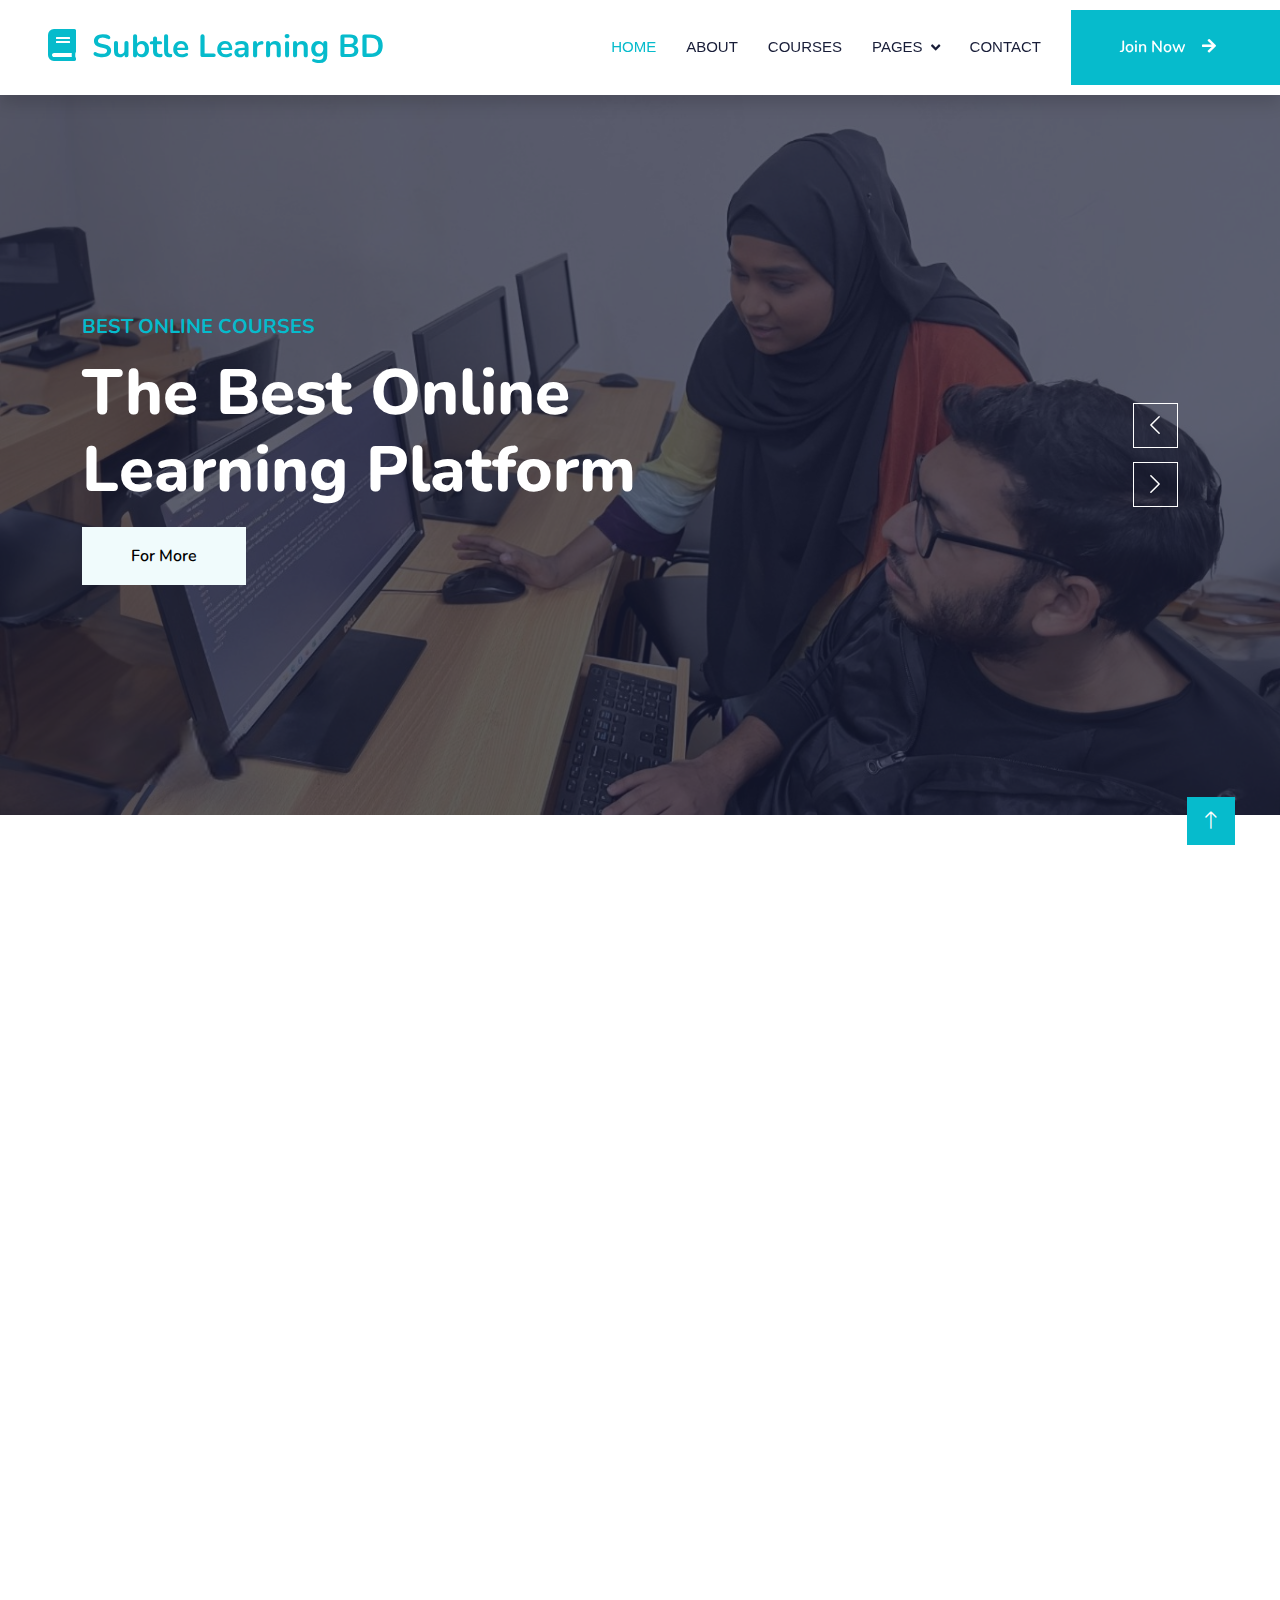
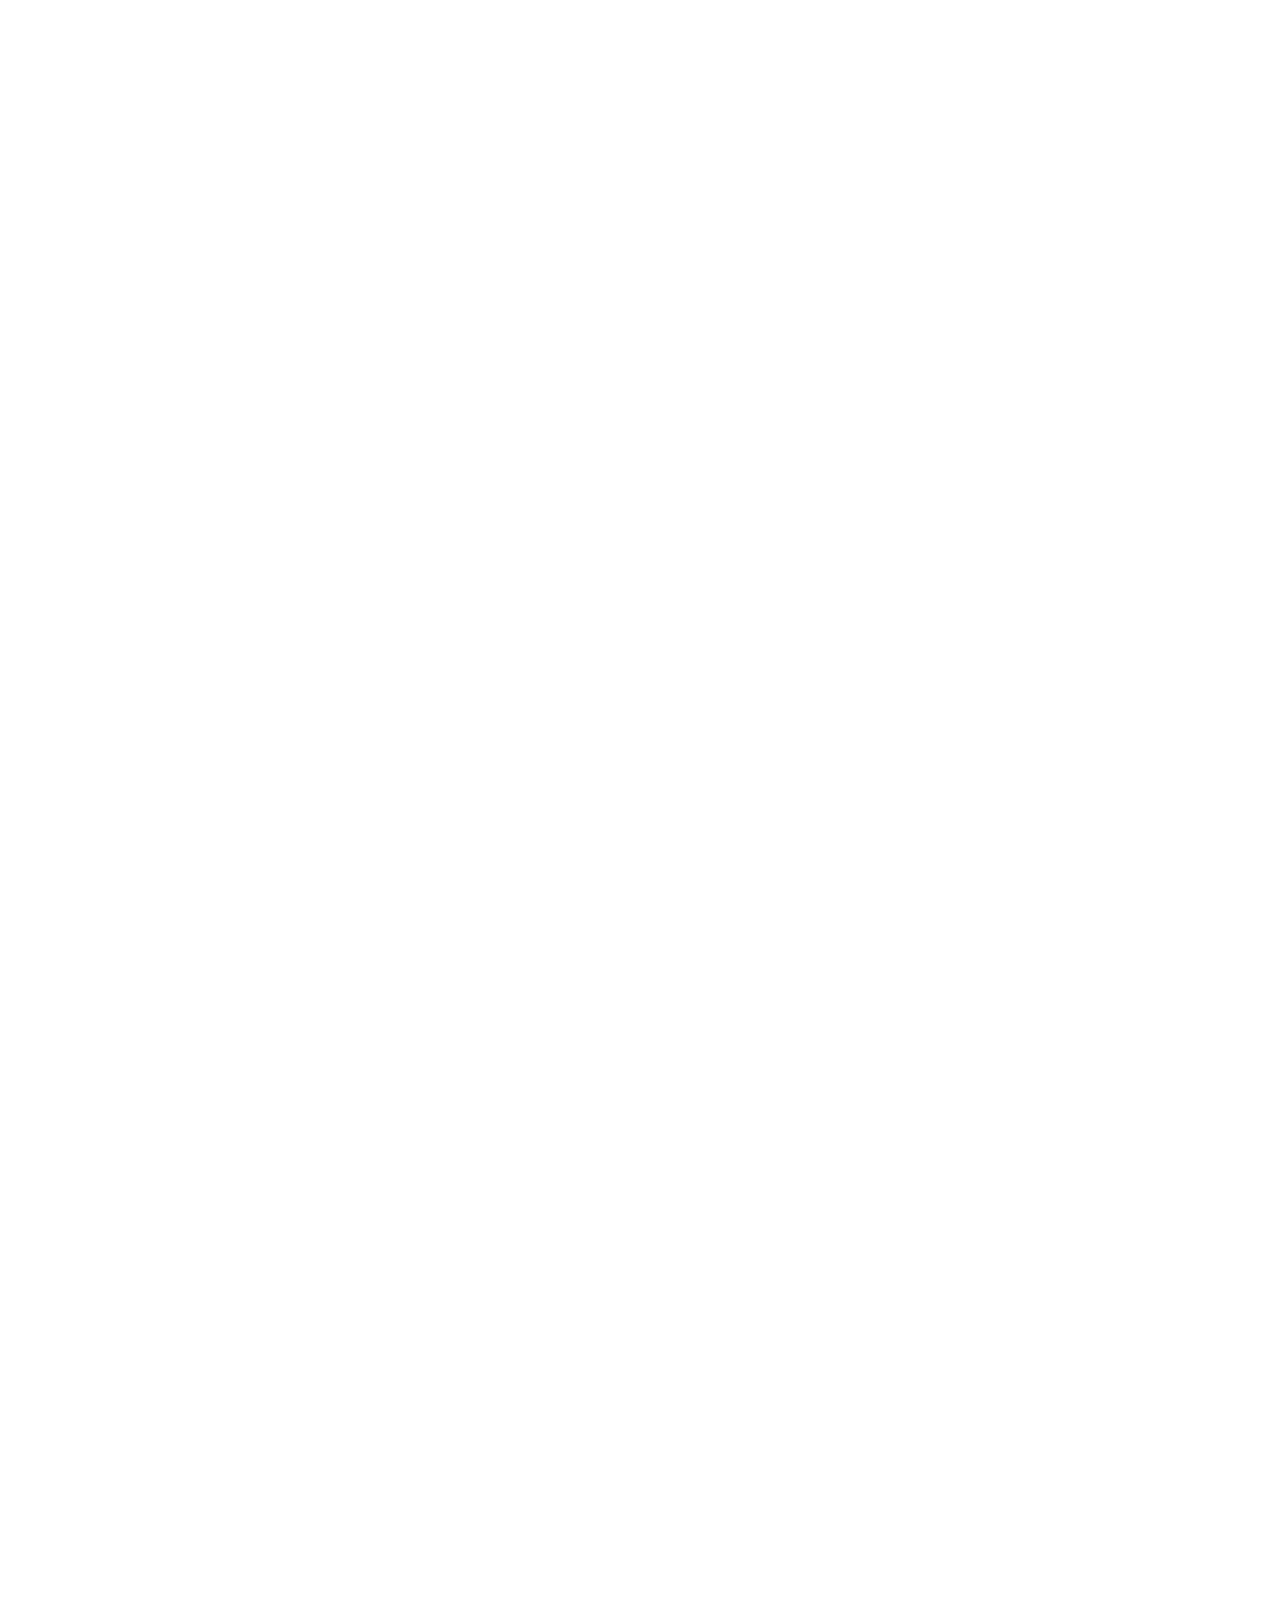
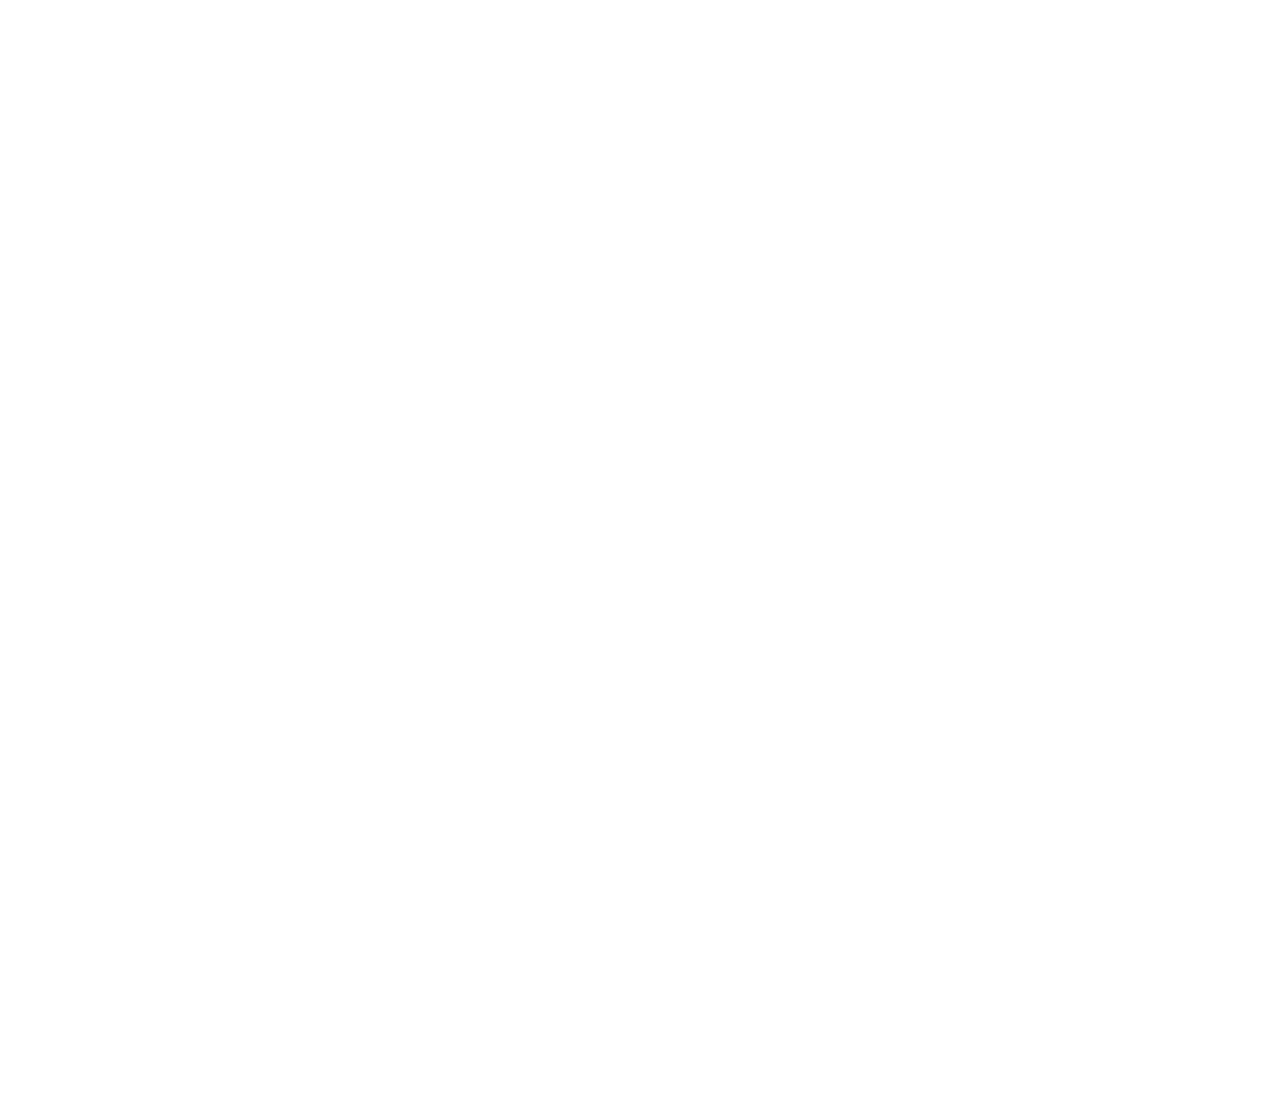
<file: index.html>
<!DOCTYPE html>
<html lang="en">

<head>
    <meta charset="utf-8">
    <title>Subtle Learning BD</title>
    <meta content="width=device-width, initial-scale=1.0" name="viewport">
    <meta content="" name="keywords">
    <meta content="" name="description">

    <!-- Favicon -->
    <link href="img/icon.png" rel="icon">

    <!-- Google Web Fonts -->
    <link rel="preconnect" href="https://fonts.googleapis.com">
    <link rel="preconnect" href="https://fonts.gstatic.com" crossorigin>
    <link href="https://fonts.googleapis.com/css2?family=Heebo:wght@400;500;600&family=Nunito:wght@600;700;800&display=swap" rel="stylesheet">

    <!-- Icon Font Stylesheet -->
    <link href="https://cdnjs.cloudflare.com/ajax/libs/font-awesome/5.10.0/css/all.min.css" rel="stylesheet">
    <link href="https://cdn.jsdelivr.net/npm/bootstrap-icons@1.4.1/font/bootstrap-icons.css" rel="stylesheet">

    <!-- Libraries Stylesheet -->
    <link href="lib/animate/animate.min.css" rel="stylesheet">
    <link href="lib/owlcarousel/assets/owl.carousel.min.css" rel="stylesheet">

    <!-- Customized Bootstrap Stylesheet -->
    <link href="css/bootstrap.min.css" rel="stylesheet">

    <!-- Template Stylesheet -->
    <link href="css/style.css" rel="stylesheet">
</head>

<body>
    <!-- Spinner Start -->
    <div id="spinner" class="show bg-white position-fixed translate-middle w-100 vh-100 top-50 start-50 d-flex align-items-center justify-content-center">
        <div class="spinner-border text-primary" style="width: 3rem; height: 3rem;" role="status">
            <span class="sr-only">Loading...</span>
        </div>
    </div>
    <!-- Spinner End -->


    <!-- Navbar Start -->
    <nav class="navbar navbar-expand-lg bg-white navbar-light shadow sticky-top p-0">
        <a href="index.html" class="navbar-brand d-flex align-items-center px-4 px-lg-5">
            <h2 class="m-0 text-primary"><i class="fa fa-book me-3"></i>Subtle Learning BD</h2>
        </a>
        <button type="button" class="navbar-toggler me-4" data-bs-toggle="collapse" data-bs-target="#navbarCollapse">
            <span class="navbar-toggler-icon"></span>
        </button>
        <div class="collapse navbar-collapse" id="navbarCollapse">
            <div class="navbar-nav ms-auto p-4 p-lg-0">
                <a href="index.html" class="nav-item nav-link active">Home</a>
                <a href="about.html" class="nav-item nav-link">About</a>
                <a href="courses.html" class="nav-item nav-link">Courses</a>
                <div class="nav-item dropdown">
                    <a href="#" class="nav-link dropdown-toggle" data-bs-toggle="dropdown">Pages</a>
                    <div class="dropdown-menu fade-down m-0">
                        <a href="team.html" class="dropdown-item">Our Team</a>
                        <a href="testimonial.html" class="dropdown-item">Testimonial</a>
                    </div>
                </div>
                <a href="contact.html" class="nav-item nav-link">Contact</a>
            </div>
            <a href="form.html" class="btn btn-primary py-4 px-lg-5 d-none d-lg-block">Join Now<i class="fa fa-arrow-right ms-3"></i></a>
        </div>
    </nav>
    <!-- Navbar End -->


    <!-- Carousel Start -->
    <div class="container-fluid p-0 mb-5">
        <div class="owl-carousel header-carousel position-relative">
            <div class="owl-carousel-item position-relative">
                <img class="img-fluid" src="img/carousel-1.jpg" alt="">
                <div class="position-absolute top-0 start-0 w-100 h-100 d-flex align-items-center" style="background: rgba(24, 29, 56, .7);">
                    <div class="container">
                        <div class="row justify-content-start">
                            <div class="col-sm-10 col-lg-8">
                                <h5 class="text-primary text-uppercase mb-3 animated slideInDown">Best Online Courses</h5>
                                <h1 class="display-3 text-white animated slideInDown">The Best Online Learning Platform</h1>
<!--                                 <a href="" class="btn btn-primary py-md-3 px-md-5 me-3 animated slideInLeft">Read More</a> -->
                                <a href="courses.html" class="btn btn-light py-md-3 px-md-5 animated slideInRight">For More</a>
                            </div>
                        </div>
                    </div>
                </div>
            </div>
            <div class="owl-carousel-item position-relative">
                <img class="img-fluid" src="img/carousel-2.jpg" alt="">
                <div class="position-absolute top-0 start-0 w-100 h-100 d-flex align-items-center" style="background: rgba(24, 29, 56, .7);">
                    <div class="container">
                        <div class="row justify-content-start">
                            <div class="col-sm-10 col-lg-8">
                                <h5 class="text-primary text-uppercase mb-3 animated slideInDown">Best Online Courses</h5>
                                <h1 class="display-3 text-white animated slideInDown">Get Educated Online From Your Home</h1>
<!--                                 <a href="" class="btn btn-primary py-md-3 px-md-5 me-3 animated slideInLeft">Read More</a> -->
                                <a href="courses.html" class="btn btn-light py-md-3 px-md-5 animated slideInRight">For More</a>
                            </div>
                        </div>
                    </div>
                </div>
            </div>
        </div>
    </div>
    <!-- Carousel End -->


    <!-- Service Start -->
    <div class="container-xxl py-5">
        <div class="container">
            <div class="row g-4">
                <div class="col-lg-3 col-sm-6 wow fadeInUp" data-wow-delay="0.1s">
                    <div class="service-item text-center pt-3">
                        <div class="p-4">
                            <i class="fa fa-3x fa-graduation-cap text-primary mb-4"></i>
                            <h5 class="mb-3">Skilled Instructors</h5>
                        </div>
                    </div>
                </div>
                <div class="col-lg-3 col-sm-6 wow fadeInUp" data-wow-delay="0.3s">
                    <div class="service-item text-center pt-3">
                        <div class="p-4">
                            <i class="fa fa-3x fa-globe text-primary mb-4"></i>
                            <h5 class="mb-3">Online Classes</h5>
                        </div>
                    </div>
                </div>
                <div class="col-lg-3 col-sm-6 wow fadeInUp" data-wow-delay="0.5s">
                    <div class="service-item text-center pt-3">
                        <div class="p-4">
                            <i class="fa fa-3x fa-home text-primary mb-4"></i>
                            <h5 class="mb-3">Home Projects</h5>
                        </div>
                    </div>
                </div>
                <div class="col-lg-3 col-sm-6 wow fadeInUp" data-wow-delay="0.7s">
                    <div class="service-item text-center pt-3">
                        <div class="p-4">
                            <i class="fa fa-3x fa-book-open text-primary mb-4"></i>
                            <h5 class="mb-3">Book Library</h5>
                        </div>
                    </div>
                </div>
            </div>
        </div>
    </div>
    <!-- Service End -->


    <!-- Categories Start -->
    <div class="container-xxl py-5 category">
        <div class="container">
            <div class="text-center wow fadeInUp" data-wow-delay="0.1s">
                <h6 class="section-title bg-white text-center text-primary px-3">Categories</h6>
                <h1 class="mb-5">Courses Categories</h1>
            </div>
            <div class="row g-3">
                <div class="col-lg-7 col-md-6">
                    <div class="row g-3">
                        <div class="col-lg-12 col-md-12 wow zoomIn" data-wow-delay="0.1s">
                            <a class="position-relative d-block overflow-hidden" href="">
                                <img class="img-fluid" src="img/cat-1.jpg" alt="">
                                <div class="bg-white text-center position-absolute bottom-0 end-0 py-2 px-3" style="margin: 1px;">
                                    <h5 class="m-0">Web Design</h5>
                                    <small class="text-primary">Course</small>
                                </div>
                            </a>
                        </div>
                        <div class="col-lg-6 col-md-12 wow zoomIn" data-wow-delay="0.3s">
                            <a class="position-relative d-block overflow-hidden" href="">
                                <img class="img-fluid" src="img/cat-2.jpg" alt="">
                                <div class="bg-white text-center position-absolute bottom-0 end-0 py-2 px-3" style="margin: 1px;">
                                    <h5 class="m-0">Graphic Design</h5>
                                    <small class="text-primary">Course</small>
                                </div>
                            </a>
                        </div>
                        <div class="col-lg-6 col-md-12 wow zoomIn" data-wow-delay="0.5s">
                            <a class="position-relative d-block overflow-hidden" href="">
                                <img class="img-fluid" src="img/cat-3.jpg" alt="">
                                <div class="bg-white text-center position-absolute bottom-0 end-0 py-2 px-3" style="margin: 1px;">
                                    <h5 class="m-0">Search Engine Optimization(SEO)</h5>
                                    <small class="text-primary">Course</small>
                                </div>
                            </a>
                        </div>
                    </div>
                </div>
                <div class="col-lg-5 col-md-6 wow zoomIn" data-wow-delay="0.7s" style="min-height: 350px;">
                    <a class="position-relative d-block h-100 overflow-hidden" href="">
                        <img class="img-fluid position-absolute w-100 h-100" src="img/cat-4.jpg" alt="" style="object-fit: cover;">
                        <div class="bg-white text-center position-absolute bottom-0 end-0 py-2 px-3" style="margin:  1px;">
                            <h5 class="m-0">Online Marketing</h5>
                            <small class="text-primary">Course</small>
                        </div>
                    </a>
                </div>
            </div>
        </div>
    </div>
    <!-- Categories Start -->


    <!-- Courses Start -->
    <div class="container-xxl py-5">
        <div class="container">
            <div class="text-center wow fadeInUp" data-wow-delay="0.1s">
                <h6 class="section-title bg-white text-center text-primary px-3">Courses</h6>
                <h1 class="mb-5">Popular Courses</h1>
            </div>
            <div class="row g-4 justify-content-center">
                <div class="col-lg-4 col-md-6 wow fadeInUp" data-wow-delay="0.1s">
                    <div class="course-item bg-light">
                        <div class="position-relative overflow-hidden">
                            <img class="img-fluid" src="img/course-1.jpg" alt="">
                            <div class="w-100 d-flex justify-content-center position-absolute bottom-0 start-0 mb-4">

                                <a href="form.html" class="flex-shrink-0 btn btn-sm btn-primary px-3" style="border-radius: 0 30px 30px 0;">Join Now</a>
                            </div>
                        </div>
                        <div class="text-center p-4 pb-0">
                            <h3 class="mb-0">TK 20,000</h3>
                            <div class="mb-3">
                                <small class="fa fa-star text-primary"></small>
                                <small class="fa fa-star text-primary"></small>
                                <small class="fa fa-star text-primary"></small>
                                <small class="fa fa-star text-primary"></small>
                                <small class="fa fa-star text-primary"></small>
                                <small>(200)</small>
                            </div>
                            <h5 class="mb-4">Digital Marketing</h5>
                        </div>
                        <div class="d-flex border-top">
                            <small class="flex-fill text-center border-end py-2"><i class="fa fa-user-tie text-primary me-2"></i>Fatin Nihal Khan</small>
                            <small class="flex-fill text-center border-end py-2"><i class="fa fa-clock text-primary me-2"></i>88 Hrs</small>
                            <small class="flex-fill text-center py-2"><i class="fa fa-user text-primary me-2"></i>27 Students</small>
                        </div>
                    </div>
                </div>
                <div class="col-lg-4 col-md-6 wow fadeInUp" data-wow-delay="0.3s">
                    <div class="course-item bg-light">
                        <div class="position-relative overflow-hidden">
                            <img class="img-fluid" src="img/course-2.jpg" alt="">
                            <div class="w-100 d-flex justify-content-center position-absolute bottom-0 start-0 mb-4">

                                <a href="form.html" class="flex-shrink-0 btn btn-sm btn-primary px-3" style="border-radius: 0 30px 30px 0;">Join Now</a>
                            </div>
                        </div>
                        <div class="text-center p-4 pb-0">
                            <h3 class="mb-0">TK 20,000</h3>
                            <div class="mb-3">
                                <small class="fa fa-star text-primary"></small>
                                <small class="fa fa-star text-primary"></small>
                                <small class="fa fa-star text-primary"></small>
                                <small class="fa fa-star text-primary"></small>
                                <small class="fa fa-star text-primary"></small>
                                <small>(553)</small>
                            </div>
                            <h5 class="mb-4">Fullstack Web Development</h5>
                        </div>
                        <div class="d-flex border-top">
                            <small class="flex-fill text-center border-end py-2"><i class="fa fa-user-tie text-primary me-2"></i>Nusrat Masud Suchi</small>
                            <small class="flex-fill text-center border-end py-2"><i class="fa fa-clock text-primary me-2"></i>128 Hrs</small>
                            <small class="flex-fill text-center py-2"><i class="fa fa-user text-primary me-2"></i>38 Students</small>
                        </div>
                    </div>
                </div>
                <div class="col-lg-4 col-md-6 wow fadeInUp" data-wow-delay="0.5s">
                    <div class="course-item bg-light">
                        <div class="position-relative overflow-hidden">
                            <img class="img-fluid" src="img/course-3.jpg" alt="">
                            <div class="w-100 d-flex justify-content-center position-absolute bottom-0 start-0 mb-4">

                                <a href="form.html" class="flex-shrink-0 btn btn-sm btn-primary px-3" style="border-radius: 0 30px 30px 0;">Join Now</a>
                            </div>
                        </div>
                        <div class="text-center p-4 pb-0">
                            <h3 class="mb-0">TK 15,000</h3>
                            <div class="mb-3">
                                <small class="fa fa-star text-primary"></small>
                                <small class="fa fa-star text-primary"></small>
                                <small class="fa fa-star text-primary"></small>
                                <small class="fa fa-star text-primary"></small>
                                <small class="fa fa-star text-primary"></small>
                                <small>(605)</small>
                            </div>
                            <h5 class="mb-4">Graphics & UI Design</h5>
                        </div>
                        <div class="d-flex border-top">
                            <small class="flex-fill text-center border-end py-2"><i class="fa fa-user-tie text-primary me-2"></i>Md. Tajwar Bin Hannan</small>
                            <small class="flex-fill text-center border-end py-2"><i class="fa fa-clock text-primary me-2"></i>68 Hrs</small>
                            <small class="flex-fill text-center py-2"><i class="fa fa-user text-primary me-2"></i>32 Students</small>
                        </div>
                    </div>
                </div>
            </div>
            <!-- paste -->
            <!--  -->
        </div>
    </div>
    <!-- Courses End -->


    <!-- Team Start -->
    <div class="container-xxl py-5">
        <div class="container">
            <div class="text-center wow fadeInUp" data-wow-delay="0.1s">
                <h6 class="section-title bg-white text-center text-primary px-3">Instructors</h6>
                <h1 class="mb-5">Expert Instructors</h1>
            </div>
            <div class="row g-4">
                <div class="col-lg-3 col-md-6 wow fadeInUp" data-wow-delay="0.1s">
                    <div class="team-item bg-light">
                        <div class="overflow-hidden">
                            <img class="img-fluid" src="img/team-1.jpg" alt="">
                        </div>
                        <div class="position-relative d-flex justify-content-center" style="margin-top: -23px;">
                            <div class="bg-light d-flex justify-content-center pt-2 px-1">
                                <a class="btn btn-sm-square btn-primary mx-1" href=""><i class="fab fa-facebook-f"></i></a>
                                <a class="btn btn-sm-square btn-primary mx-1" href=""><i class="fab fa-twitter"></i></a>
                                <a class="btn btn-sm-square btn-primary mx-1" href=""><i class="fab fa-instagram"></i></a>
                            </div>
                        </div>
                        <div class="text-center p-4">
                            <h5 class="mb-0">Fatin Nihal Khan</h5>
                            <small>Digital Marketer</small>
                        </div>
                    </div>
                </div>
                <div class="col-lg-3 col-md-6 wow fadeInUp" data-wow-delay="0.3s">
                    <div class="team-item bg-light">
                        <div class="overflow-hidden">
                            <img class="img-fluid" src="img/team-2.jpg" alt="">
                        </div>
                        <div class="position-relative d-flex justify-content-center" style="margin-top: -23px;">
                            <div class="bg-light d-flex justify-content-center pt-2 px-1">
                                <a class="btn btn-sm-square btn-primary mx-1" href=""><i class="fab fa-facebook-f"></i></a>
                                <a class="btn btn-sm-square btn-primary mx-1" href=""><i class="fab fa-twitter"></i></a>
                                <a class="btn btn-sm-square btn-primary mx-1" href=""><i class="fab fa-instagram"></i></a>
                            </div>
                        </div>
                        <div class="text-center p-4">
                            <h5 class="mb-0">Nusrat Masud Suchi</h5>
                            <small>Web Developer</small>
                        </div>
                    </div>
                </div>
                <div class="col-lg-3 col-md-6 wow fadeInUp" data-wow-delay="0.5s">
                    <div class="team-item bg-light">
                        <div class="overflow-hidden">
                            <img class="img-fluid" src="img/team-3.jpg" alt="">
                        </div>
                        <div class="position-relative d-flex justify-content-center" style="margin-top: -23px;">
                            <div class="bg-light d-flex justify-content-center pt-2 px-1">
                                <a class="btn btn-sm-square btn-primary mx-1" href=""><i class="fab fa-facebook-f"></i></a>
                                <a class="btn btn-sm-square btn-primary mx-1" href=""><i class="fab fa-twitter"></i></a>
                                <a class="btn btn-sm-square btn-primary mx-1" href=""><i class="fab fa-instagram"></i></a>
                            </div>
                        </div>
                        <div class="text-center p-4">
                            <h5 class="mb-0">Md. Tajwar Bin Hannan</h5>
                            <small>Graphic Designer</small>
                        </div>
                    </div>
                </div>
                <div class="col-lg-3 col-md-6 wow fadeInUp" data-wow-delay="0.7s">
                    <div class="team-item bg-light">
                        <div class="overflow-hidden">
                            <img class="img-fluid" src="img/team-4.jpg" alt="">
                        </div>
                        <div class="position-relative d-flex justify-content-center" style="margin-top: -23px;">
                            <div class="bg-light d-flex justify-content-center pt-2 px-1">
                                <a class="btn btn-sm-square btn-primary mx-1" href=""><i class="fab fa-facebook-f"></i></a>
                                <a class="btn btn-sm-square btn-primary mx-1" href=""><i class="fab fa-twitter"></i></a>
                                <a class="btn btn-sm-square btn-primary mx-1" href=""><i class="fab fa-instagram"></i></a>
                            </div>
                        </div>
                        <div class="text-center p-4">
                            <h5 class="mb-0">Upama Shajeney</h5>
                            <small>SEO Specialist</small>
                        </div>
                    </div>
                </div>
            </div>
        </div>
    </div>
    <!-- Team End -->
    <!-- Testimonial Start -->
    <div class="container-xxl py-5 wow fadeInUp" data-wow-delay="0.1s">
        <div class="container">
            <div class="text-center">
                <h6 class="section-title bg-white text-center text-primary px-3">Testimonial</h6>
                <h1 class="mb-5">Our Students Say!</h1>
            </div>
            <div class="owl-carousel testimonial-carousel position-relative">
                <div class="testimonial-item text-center">
                    <img class="border rounded-circle p-2 mx-auto mb-3" src="img/testimonial-1.jpg" style="width: 80px; height: 80px;">
                    <h5 class="mb-0">Simmy</h5>
                    <p>Web Developer</p>
                    <div class="testimonial-text bg-light text-center p-4">
                    <p class="mb-0">I am blessed to learn from our beloved mentor.</p>
                    </div>
                </div>
                <div class="testimonial-item text-center">
                    <img class="border rounded-circle p-2 mx-auto mb-3" src="img/testimonial-2.jpg" style="width: 80px; height: 80px;">
                    <h5 class="mb-0">Shourav</h5>
                    <p>Graphics Designer</p>
                    <div class="testimonial-text bg-light text-center p-4">
                    <p class="mb-0">They teach us with care.</p>
                    </div>
                </div>
                <div class="testimonial-item text-center">
                    <img class="border rounded-circle p-2 mx-auto mb-3" src="img/testimonial-3.jpg" style="width: 80px; height: 80px;">
                    <h5 class="mb-0">Siam Islam</h5>
                    <p>Web Developer</p>
                    <div class="testimonial-text bg-light text-center p-4">
                    <p class="mb-0">Definitely reccomend them.</p>
                    </div>
                </div>
                <div class="testimonial-item text-center">
                    <img class="border rounded-circle p-2 mx-auto mb-3" src="img/testimonial-4.jpg" style="width: 80px; height: 80px;">
                    <h5 class="mb-0">Adhora</h5>
                    <p>Digital Marketer</p>
                    <div class="testimonial-text bg-light text-center p-4">
                    <p class="mb-0">They are really profetional. After finishing course from them, I am now earining Tk 50,000 monthly.</p>
                    </div>
                </div>
            </div>
        </div>
    </div>
    <!-- Testimonial End -->
    <!-- Footer Start -->
    <div class="container-fluid bg-dark text-light footer pt-5 mt-5 wow fadeIn" data-wow-delay="0.1s">
        <div class="container py-5">
            <div class="row g-5">
                <div class="col-lg-3 col-md-6">
                    <h4 class="text-white mb-3">Quick Link</h4>
                    <a class="btn btn-link" href="">About Us</a>
                    <a class="btn btn-link" href="">Contact Us</a>
                    <a class="btn btn-link" href="">Privacy Policy</a>
                    <a class="btn btn-link" href="">Terms & Condition</a>
                    <a class="btn btn-link" href="">FAQs & Help</a>
                </div>
                <div class="col-lg-3 col-md-6">
                    <h4 class="text-white mb-3">Contact</h4>
                    <p class="mb-2"><i class="fa fa-map-marker-alt me-3"></i>Aftabnagar, Dhaka, Bangladesh</p>
                    <p class="mb-2"><i class="fa fa-phone-alt me-3"></i>+012 345 67890</p>
                    <p class="mb-2"><i class="fa fa-envelope me-3"></i>subtlelearningbd@gmail.com</p>
                    <div class="d-flex pt-2">
                        <a class="btn btn-outline-light btn-social" href=""><i class="fab fa-twitter"></i></a>
                        <a class="btn btn-outline-light btn-social" href=""><i class="fab fa-facebook-f"></i></a>
                        <a class="btn btn-outline-light btn-social" href=""><i class="fab fa-youtube"></i></a>
                        <a class="btn btn-outline-light btn-social" href=""><i class="fab fa-linkedin-in"></i></a>
                    </div>
                </div>
                <div class="col-lg-3 col-md-6">
                    <h4 class="text-white mb-3">Gallery</h4>
                    <div class="row g-2 pt-2">
                        <div class="col-4">
                            <img class="img-fluid bg-light p-1" src="img/course-1.jpg" alt="">
                        </div>
                        <div class="col-4">
                            <img class="img-fluid bg-light p-1" src="img/course-2.jpg" alt="">
                        </div>
                        <div class="col-4">
                            <img class="img-fluid bg-light p-1" src="img/course-3.jpg" alt="">
                        </div>
                        <div class="col-4">
                            <img class="img-fluid bg-light p-1" src="img/course-2.jpg" alt="">
                        </div>
                        <div class="col-4">
                            <img class="img-fluid bg-light p-1" src="img/course-3.jpg" alt="">
                        </div>
                        <div class="col-4">
                            <img class="img-fluid bg-light p-1" src="img/course-1.jpg" alt="">
                        </div>
                    </div>
                </div>
                <div class="col-lg-3 col-md-6">
                    <h4 class="text-white mb-3">Newsletter</h4>
                    <p>For regular update subscribe our newsletter</p>
                    <div class="position-relative mx-auto" style="max-width: 400px;">
                        <input class="form-control border-0 w-100 py-3 ps-4 pe-5" type="text" placeholder="Your email">
                        <button type="button" class="btn btn-primary py-2 position-absolute top-0 end-0 mt-2 me-2">SignUp</button>
                    </div>
                </div>
            </div>
        </div>
        <div class="container">
            <div class="copyright">
                <div class="row">
                    <div class="col-md-6 text-center text-md-start mb-3 mb-md-0">
                        &copy; <a class="border-bottom" href="#">Subtle Learning BD</a>, All Right Reserved.

                        <!--/*** This template is free as long as you keep the footer author’s credit link/attribution link/backlink. If you'd like to use the template without the footer author’s credit link/attribution link/backlink, you can purchase the Credit Removal License from "https://htmlcodex.com/credit-removal". Thank you for your support. ***/-->
                        Designed By <a class="border-bottom" href="">Subtle Learning BD</a>
                    </div>
                    <div class="col-md-6 text-center text-md-end">
                        <div class="footer-menu">
                            <a href="">Home</a>
                            <a href="">Cookies</a>
                            <a href="">Help</a>
                            <a href="">FQAs</a>
                        </div>
                    </div>
                </div>
            </div>
        </div>
    </div>
    <!-- Footer End -->


    <!-- Back to Top -->
    <a href="#" class="btn btn-lg btn-primary btn-lg-square back-to-top"><i class="bi bi-arrow-up"></i></a>


    <!-- JavaScript Libraries -->
    <script src="https://code.jquery.com/jquery-3.4.1.min.js"></script>
    <script src="https://cdn.jsdelivr.net/npm/bootstrap@5.0.0/dist/js/bootstrap.bundle.min.js"></script>
    <script src="lib/wow/wow.min.js"></script>
    <script src="lib/easing/easing.min.js"></script>
    <script src="lib/waypoints/waypoints.min.js"></script>
    <script src="lib/owlcarousel/owl.carousel.min.js"></script>

    <!-- Template Javascript -->
    <script src="js/main.js"></script>
</body>

</html>
</file>
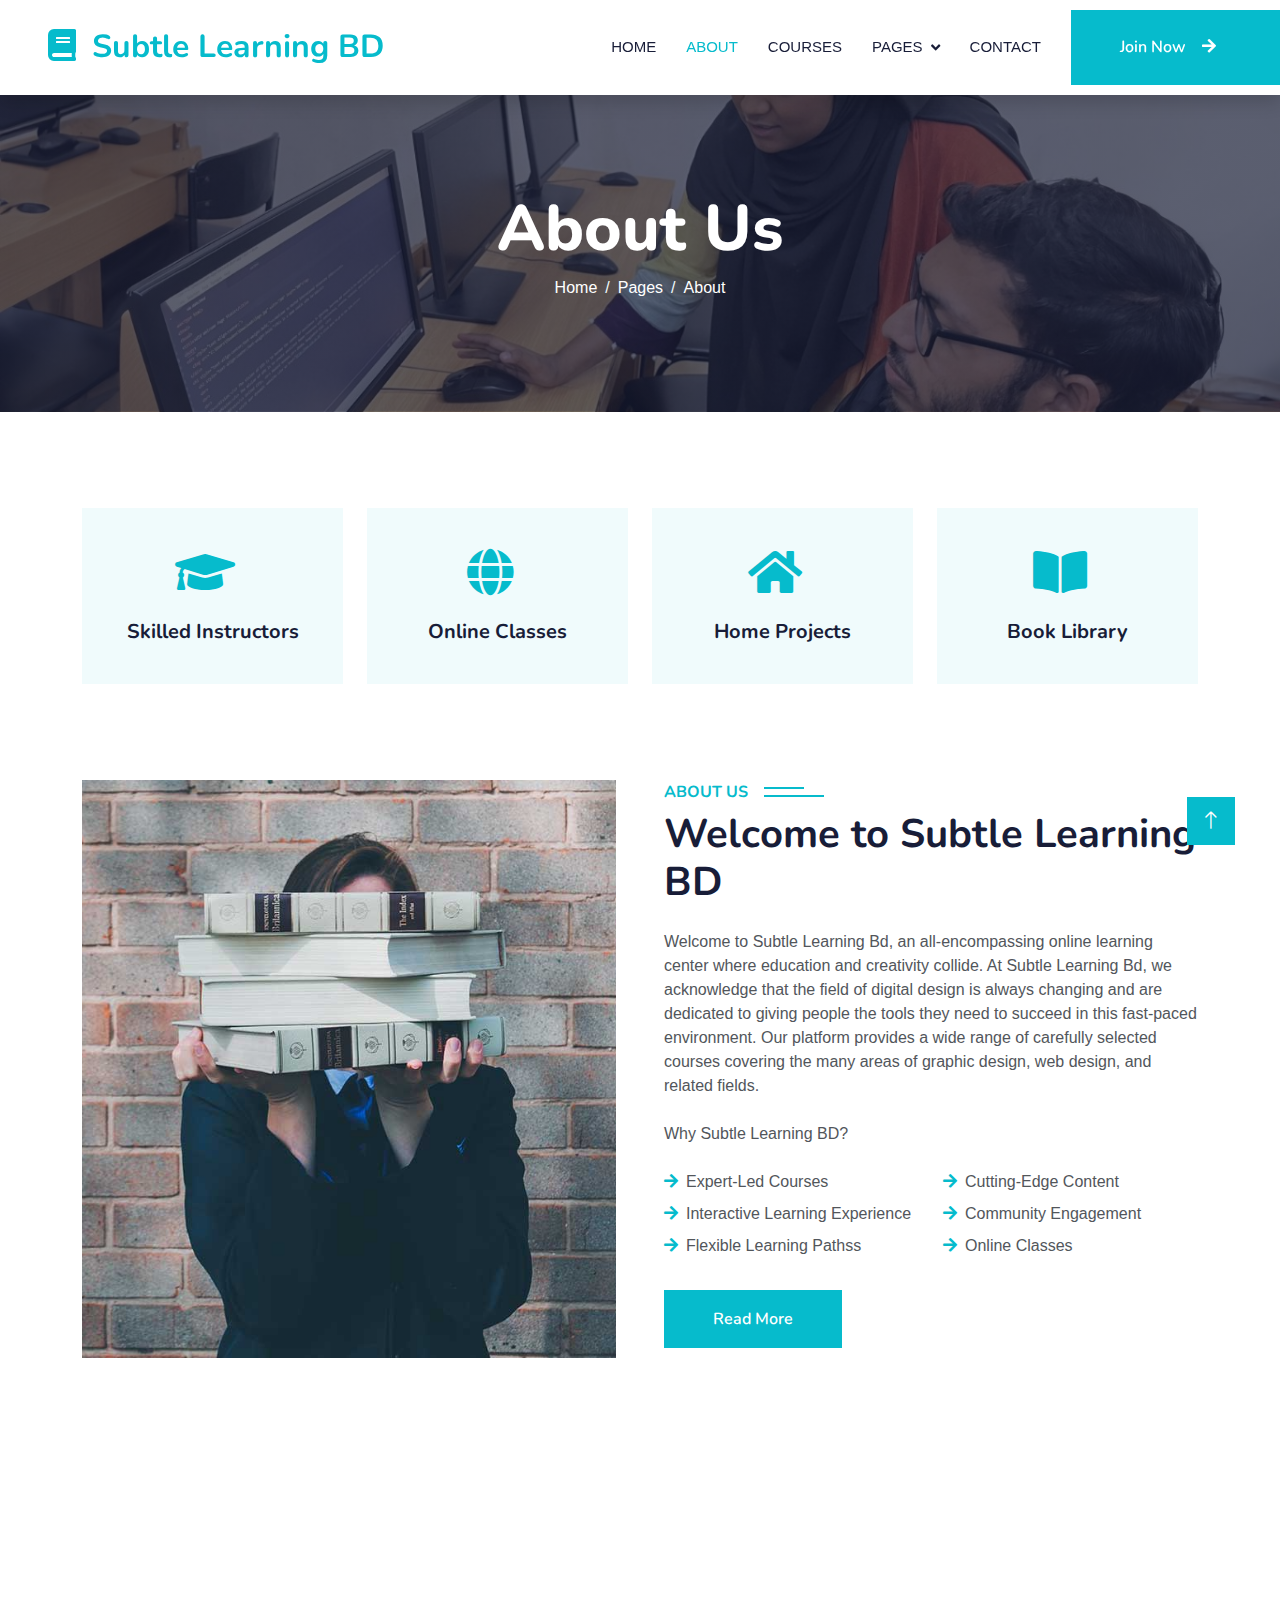
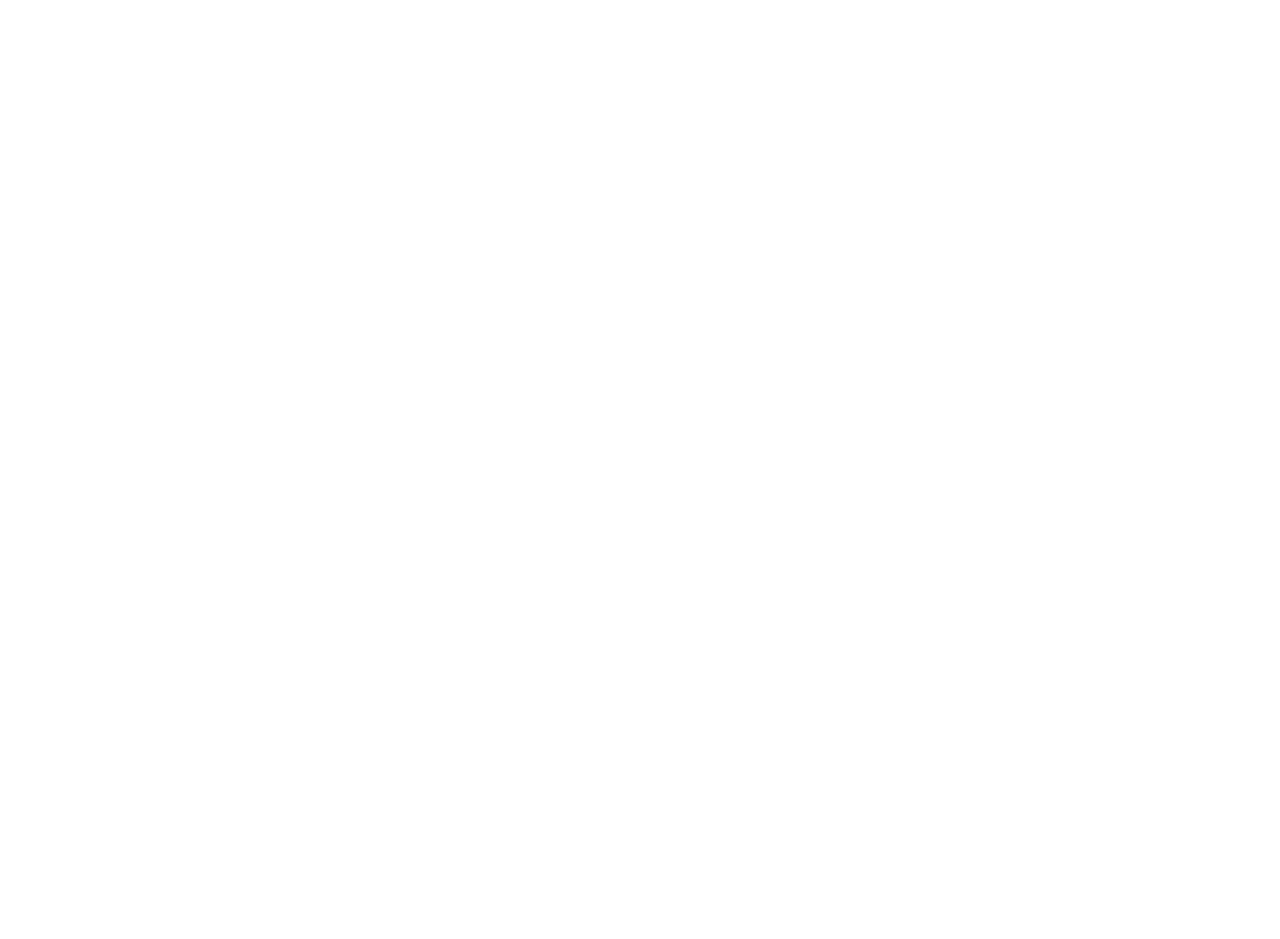
<file: about.html>
<!DOCTYPE html>
<html lang="en">

<head>
    <meta charset="utf-8">
    <title>Subtle Learning BD</title>
    <meta content="width=device-width, initial-scale=1.0" name="viewport">
    <meta content="" name="keywords">
    <meta content="" name="description">

    <!-- Favicon -->
    <link href="img/icon.png" rel="icon">

    <!-- Google Web Fonts -->
    <link rel="preconnect" href="https://fonts.googleapis.com">
    <link rel="preconnect" href="https://fonts.gstatic.com" crossorigin>
    <link href="https://fonts.googleapis.com/css2?family=Heebo:wght@400;500;600&family=Nunito:wght@600;700;800&display=swap" rel="stylesheet">

    <!-- Icon Font Stylesheet -->
    <link href="https://cdnjs.cloudflare.com/ajax/libs/font-awesome/5.10.0/css/all.min.css" rel="stylesheet">
    <link href="https://cdn.jsdelivr.net/npm/bootstrap-icons@1.4.1/font/bootstrap-icons.css" rel="stylesheet">

    <!-- Libraries Stylesheet -->
    <link href="lib/animate/animate.min.css" rel="stylesheet">
    <link href="lib/owlcarousel/assets/owl.carousel.min.css" rel="stylesheet">

    <!-- Customized Bootstrap Stylesheet -->
    <link href="css/bootstrap.min.css" rel="stylesheet">

    <!-- Template Stylesheet -->
    <link href="css/style.css" rel="stylesheet">
</head>

<body>
    <!-- Spinner Start -->
    <div id="spinner" class="show bg-white position-fixed translate-middle w-100 vh-100 top-50 start-50 d-flex align-items-center justify-content-center">
        <div class="spinner-border text-primary" style="width: 3rem; height: 3rem;" role="status">
            <span class="sr-only">Loading...</span>
        </div>
    </div>
    <!-- Spinner End -->


    <!-- Navbar Start -->
    <nav class="navbar navbar-expand-lg bg-white navbar-light shadow sticky-top p-0">
        <a href="index.html" class="navbar-brand d-flex align-items-center px-4 px-lg-5">
            <h2 class="m-0 text-primary"><i class="fa fa-book me-3"></i>Subtle Learning BD</h2>
        </a>
        <button type="button" class="navbar-toggler me-4" data-bs-toggle="collapse" data-bs-target="#navbarCollapse">
            <span class="navbar-toggler-icon"></span>
        </button>
        <div class="collapse navbar-collapse" id="navbarCollapse">
            <div class="navbar-nav ms-auto p-4 p-lg-0">
                <a href="index.html" class="nav-item nav-link">Home</a>
                <a href="about.html" class="nav-item nav-link active">About</a>
                <a href="courses.html" class="nav-item nav-link">Courses</a>
                <div class="nav-item dropdown">
                    <a href="#" class="nav-link dropdown-toggle" data-bs-toggle="dropdown">Pages</a>
                    <div class="dropdown-menu fade-down m-0">
                        <a href="team.html" class="dropdown-item">Our Team</a>
                        <a href="testimonial.html" class="dropdown-item">Testimonial</a>
                    </div>
                </div>
                <a href="contact.html" class="nav-item nav-link">Contact</a>
            </div>
            <a href="form.html" class="btn btn-primary py-4 px-lg-5 d-none d-lg-block">Join Now<i class="fa fa-arrow-right ms-3"></i></a>
        </div>
    </nav>
    <!-- Navbar End -->


    <!-- Header Start -->
    <div class="container-fluid bg-primary py-5 mb-5 page-header">
        <div class="container py-5">
            <div class="row justify-content-center">
                <div class="col-lg-10 text-center">
                    <h1 class="display-3 text-white animated slideInDown">About Us</h1>
                    <nav aria-label="breadcrumb">
                        <ol class="breadcrumb justify-content-center">
                            <li class="breadcrumb-item"><a class="text-white" href="#">Home</a></li>
                            <li class="breadcrumb-item"><a class="text-white" href="#">Pages</a></li>
                            <li class="breadcrumb-item text-white active" aria-current="page">About</li>
                        </ol>
                    </nav>
                </div>
            </div>
        </div>
    </div>
    <!-- Header End -->


    <!-- Service Start -->
    <div class="container-xxl py-5">
        <div class="container">
            <div class="row g-4">
                <div class="col-lg-3 col-sm-6 wow fadeInUp" data-wow-delay="0.1s">
                    <div class="service-item text-center pt-3">
                        <div class="p-4">
                            <i class="fa fa-3x fa-graduation-cap text-primary mb-4"></i>
                            <h5 class="mb-3">Skilled Instructors</h5>

                        </div>
                    </div>
                </div>
                <div class="col-lg-3 col-sm-6 wow fadeInUp" data-wow-delay="0.3s">
                    <div class="service-item text-center pt-3">
                        <div class="p-4">
                            <i class="fa fa-3x fa-globe text-primary mb-4"></i>
                            <h5 class="mb-3">Online Classes</h5>

                        </div>
                    </div>
                </div>
                <div class="col-lg-3 col-sm-6 wow fadeInUp" data-wow-delay="0.5s">
                    <div class="service-item text-center pt-3">
                        <div class="p-4">
                            <i class="fa fa-3x fa-home text-primary mb-4"></i>
                            <h5 class="mb-3">Home Projects</h5>

                        </div>
                    </div>
                </div>
                <div class="col-lg-3 col-sm-6 wow fadeInUp" data-wow-delay="0.7s">
                    <div class="service-item text-center pt-3">
                        <div class="p-4">
                            <i class="fa fa-3x fa-book-open text-primary mb-4"></i>
                            <h5 class="mb-3">Book Library</h5>

                        </div>
                    </div>
                </div>
            </div>
        </div>
    </div>
    <!-- Service End -->


    <!-- About Start -->
    <div class="container-xxl py-5">
        <div class="container">
            <div class="row g-5">
                <div class="col-lg-6 wow fadeInUp" data-wow-delay="0.1s" style="min-height: 400px;">
                    <div class="position-relative h-100">
                        <img class="img-fluid position-absolute w-100 h-100" src="img/about.jpg" alt="" style="object-fit: cover;">
                    </div>
                </div>
                <div class="col-lg-6 wow fadeInUp" data-wow-delay="0.3s">
                    <h6 class="section-title bg-white text-start text-primary pe-3">About Us</h6>
                    <h1 class="mb-4">Welcome to Subtle Learning BD</h1>
                    <p class="mb-4">Welcome to Subtle Learning Bd, an all-encompassing online learning center where education and creativity collide. At Subtle Learning Bd, we acknowledge that the field of digital design is always changing and are dedicated to giving people the tools they need to succeed in this fast-paced environment. Our platform provides a wide range of carefully selected courses covering the many areas of graphic design, web design, and related fields.</p>
                    <p class="mb-4">Why Subtle Learning BD?</p>
                    <div class="row gy-2 gx-4 mb-4">
                        <div class="col-sm-6">
                            <p class="mb-0"><i class="fa fa-arrow-right text-primary me-2"></i>Expert-Led Courses</p>
                        </div>
                        <div class="col-sm-6">
                            <p class="mb-0"><i class="fa fa-arrow-right text-primary me-2"></i>Cutting-Edge Content</p>
                        </div>
                        <div class="col-sm-6">
                            <p class="mb-0"><i class="fa fa-arrow-right text-primary me-2"></i>Interactive Learning Experience</p>
                        </div>
                        <div class="col-sm-6">
                            <p class="mb-0"><i class="fa fa-arrow-right text-primary me-2"></i>Community Engagement</p>
                        </div>
                        <div class="col-sm-6">
                            <p class="mb-0"><i class="fa fa-arrow-right text-primary me-2"></i>Flexible Learning Pathss</p>
                        </div>
                        <div class="col-sm-6">
                            <p class="mb-0"><i class="fa fa-arrow-right text-primary me-2"></i>Online Classes</p>
                        </div>
                    </div>
                    <a class="btn btn-primary py-3 px-5 mt-2" href="">Read More</a>
                </div>
            </div>
        </div>
    </div>
    <!-- About End -->


    <!-- Team Start -->
    <div class="container-xxl py-5">
        <div class="container">
            <div class="text-center wow fadeInUp" data-wow-delay="0.1s">
                <h6 class="section-title bg-white text-center text-primary px-3">Instructors</h6>
                <h1 class="mb-5">Expert Instructors</h1>
            </div>
            <div class="row g-4">
                <div class="col-lg-3 col-md-6 wow fadeInUp" data-wow-delay="0.1s">
                    <div class="team-item bg-light">
                        <div class="overflow-hidden">
                            <img class="img-fluid" src="img/team-1.jpg" alt="">
                        </div>
                        <div class="position-relative d-flex justify-content-center" style="margin-top: -23px;">
                            <div class="bg-light d-flex justify-content-center pt-2 px-1">
                                <a class="btn btn-sm-square btn-primary mx-1" href=""><i class="fab fa-facebook-f"></i></a>
                                <a class="btn btn-sm-square btn-primary mx-1" href=""><i class="fab fa-twitter"></i></a>
                                <a class="btn btn-sm-square btn-primary mx-1" href=""><i class="fab fa-instagram"></i></a>
                            </div>
                        </div>
                        <div class="text-center p-4">
                            <h5 class="mb-0">Fatin Nihal Khan</h5>
                            <small>Digital Marketer</small>
                        </div>
                    </div>
                </div>
                <div class="col-lg-3 col-md-6 wow fadeInUp" data-wow-delay="0.3s">
                    <div class="team-item bg-light">
                        <div class="overflow-hidden">
                            <img class="img-fluid" src="img/team-2.jpg" alt="">
                        </div>
                        <div class="position-relative d-flex justify-content-center" style="margin-top: -23px;">
                            <div class="bg-light d-flex justify-content-center pt-2 px-1">
                                <a class="btn btn-sm-square btn-primary mx-1" href=""><i class="fab fa-facebook-f"></i></a>
                                <a class="btn btn-sm-square btn-primary mx-1" href=""><i class="fab fa-twitter"></i></a>
                                <a class="btn btn-sm-square btn-primary mx-1" href=""><i class="fab fa-instagram"></i></a>
                            </div>
                        </div>
                        <div class="text-center p-4">
                            <h5 class="mb-0">Nusrat Masud Suchi</h5>
                            <small>Web Developer</small>
                        </div>
                    </div>
                </div>
                <div class="col-lg-3 col-md-6 wow fadeInUp" data-wow-delay="0.5s">
                    <div class="team-item bg-light">
                        <div class="overflow-hidden">
                            <img class="img-fluid" src="img/team-3.jpg" alt="">
                        </div>
                        <div class="position-relative d-flex justify-content-center" style="margin-top: -23px;">
                            <div class="bg-light d-flex justify-content-center pt-2 px-1">
                                <a class="btn btn-sm-square btn-primary mx-1" href=""><i class="fab fa-facebook-f"></i></a>
                                <a class="btn btn-sm-square btn-primary mx-1" href=""><i class="fab fa-twitter"></i></a>
                                <a class="btn btn-sm-square btn-primary mx-1" href=""><i class="fab fa-instagram"></i></a>
                            </div>
                        </div>
                        <div class="text-center p-4">
                            <h5 class="mb-0">Md. Tajwar Bin Hannan</h5>
                            <small>Graphic Designer</small>
                        </div>
                    </div>
                </div>
                <div class="col-lg-3 col-md-6 wow fadeInUp" data-wow-delay="0.7s">
                    <div class="team-item bg-light">
                        <div class="overflow-hidden">
                            <img class="img-fluid" src="img/team-4.jpg" alt="">
                        </div>
                        <div class="position-relative d-flex justify-content-center" style="margin-top: -23px;">
                            <div class="bg-light d-flex justify-content-center pt-2 px-1">
                                <a class="btn btn-sm-square btn-primary mx-1" href=""><i class="fab fa-facebook-f"></i></a>
                                <a class="btn btn-sm-square btn-primary mx-1" href=""><i class="fab fa-twitter"></i></a>
                                <a class="btn btn-sm-square btn-primary mx-1" href=""><i class="fab fa-instagram"></i></a>
                            </div>
                        </div>
                        <div class="text-center p-4">
                            <h5 class="mb-0">Upama Shajeney</h5>
                            <small>SEO Specialist</small>
                        </div>
                    </div>
                </div>
            </div>
        </div>
    </div>
    <!-- Team End -->


    <!-- Footer Start -->
    <div class="container-fluid bg-dark text-light footer pt-5 mt-5 wow fadeIn" data-wow-delay="0.1s">
        <div class="container py-5">
            <div class="row g-5">
                <div class="col-lg-3 col-md-6">
                    <h4 class="text-white mb-3">Quick Link</h4>
                    <a class="btn btn-link" href="">About Us</a>
                    <a class="btn btn-link" href="">Contact Us</a>
                    <a class="btn btn-link" href="">Privacy Policy</a>
                    <a class="btn btn-link" href="">Terms & Condition</a>
                    <a class="btn btn-link" href="">FAQs & Help</a>
                </div>
                <div class="col-lg-3 col-md-6">
                    <h4 class="text-white mb-3">Contact</h4>
                    <p class="mb-2"><i class="fa fa-map-marker-alt me-3"></i>Aftabnagar, Dhaka, Bangladesh</p>
                    <p class="mb-2"><i class="fa fa-phone-alt me-3"></i>+012 345 67890</p>
                    <p class="mb-2"><i class="fa fa-envelope me-3"></i>subtlelearningbd@gmail.com</p>
                    <div class="d-flex pt-2">
                        <a class="btn btn-outline-light btn-social" href=""><i class="fab fa-twitter"></i></a>
                        <a class="btn btn-outline-light btn-social" href=""><i class="fab fa-facebook-f"></i></a>
                        <a class="btn btn-outline-light btn-social" href=""><i class="fab fa-youtube"></i></a>
                        <a class="btn btn-outline-light btn-social" href=""><i class="fab fa-linkedin-in"></i></a>
                    </div>
                </div>
                <div class="col-lg-3 col-md-6">
                    <h4 class="text-white mb-3">Gallery</h4>
                    <div class="row g-2 pt-2">
                        <div class="col-4">
                            <img class="img-fluid bg-light p-1" src="img/course-1.jpg" alt="">
                        </div>
                        <div class="col-4">
                            <img class="img-fluid bg-light p-1" src="img/course-2.jpg" alt="">
                        </div>
                        <div class="col-4">
                            <img class="img-fluid bg-light p-1" src="img/course-3.jpg" alt="">
                        </div>
                        <div class="col-4">
                            <img class="img-fluid bg-light p-1" src="img/course-2.jpg" alt="">
                        </div>
                        <div class="col-4">
                            <img class="img-fluid bg-light p-1" src="img/course-3.jpg" alt="">
                        </div>
                        <div class="col-4">
                            <img class="img-fluid bg-light p-1" src="img/course-1.jpg" alt="">
                        </div>
                    </div>
                </div>
                <div class="col-lg-3 col-md-6">
                    <h4 class="text-white mb-3">Newsletter</h4>
                    <p>For regular update subscribe our newsletter</p>
                    <div class="position-relative mx-auto" style="max-width: 400px;">
                        <input class="form-control border-0 w-100 py-3 ps-4 pe-5" type="text" placeholder="Your email">
                        <button type="button" class="btn btn-primary py-2 position-absolute top-0 end-0 mt-2 me-2">SignUp</button>
                    </div>
                </div>
            </div>
        </div>
        <div class="container">
            <div class="copyright">
                <div class="row">
                    <div class="col-md-6 text-center text-md-start mb-3 mb-md-0">
                        &copy; <a class="border-bottom" href="#">Subtle Learning BD</a>, All Right Reserved.

                        <!--/*** This template is free as long as you keep the footer author’s credit link/attribution link/backlink. If you'd like to use the template without the footer author’s credit link/attribution link/backlink, you can purchase the Credit Removal License from "https://htmlcodex.com/credit-removal". Thank you for your support. ***/-->
                        Designed By <a class="border-bottom" href="https://htmlcodex.com">Subtle Learning BD</a>
                    </div>
                    <div class="col-md-6 text-center text-md-end">
                        <div class="footer-menu">
                            <a href="">Home</a>
                            <a href="">Cookies</a>
                            <a href="">Help</a>
                            <a href="">FQAs</a>
                        </div>
                    </div>
                </div>
            </div>
        </div>
    </div>
    <!-- Footer End -->


    <!-- Back to Top -->
    <a href="#" class="btn btn-lg btn-primary btn-lg-square back-to-top"><i class="bi bi-arrow-up"></i></a>


    <!-- JavaScript Libraries -->
    <script src="https://code.jquery.com/jquery-3.4.1.min.js"></script>
    <script src="https://cdn.jsdelivr.net/npm/bootstrap@5.0.0/dist/js/bootstrap.bundle.min.js"></script>
    <script src="lib/wow/wow.min.js"></script>
    <script src="lib/easing/easing.min.js"></script>
    <script src="lib/waypoints/waypoints.min.js"></script>
    <script src="lib/owlcarousel/owl.carousel.min.js"></script>

    <!-- Template Javascript -->
    <script src="js/main.js"></script>
</body>

</html>
</file>
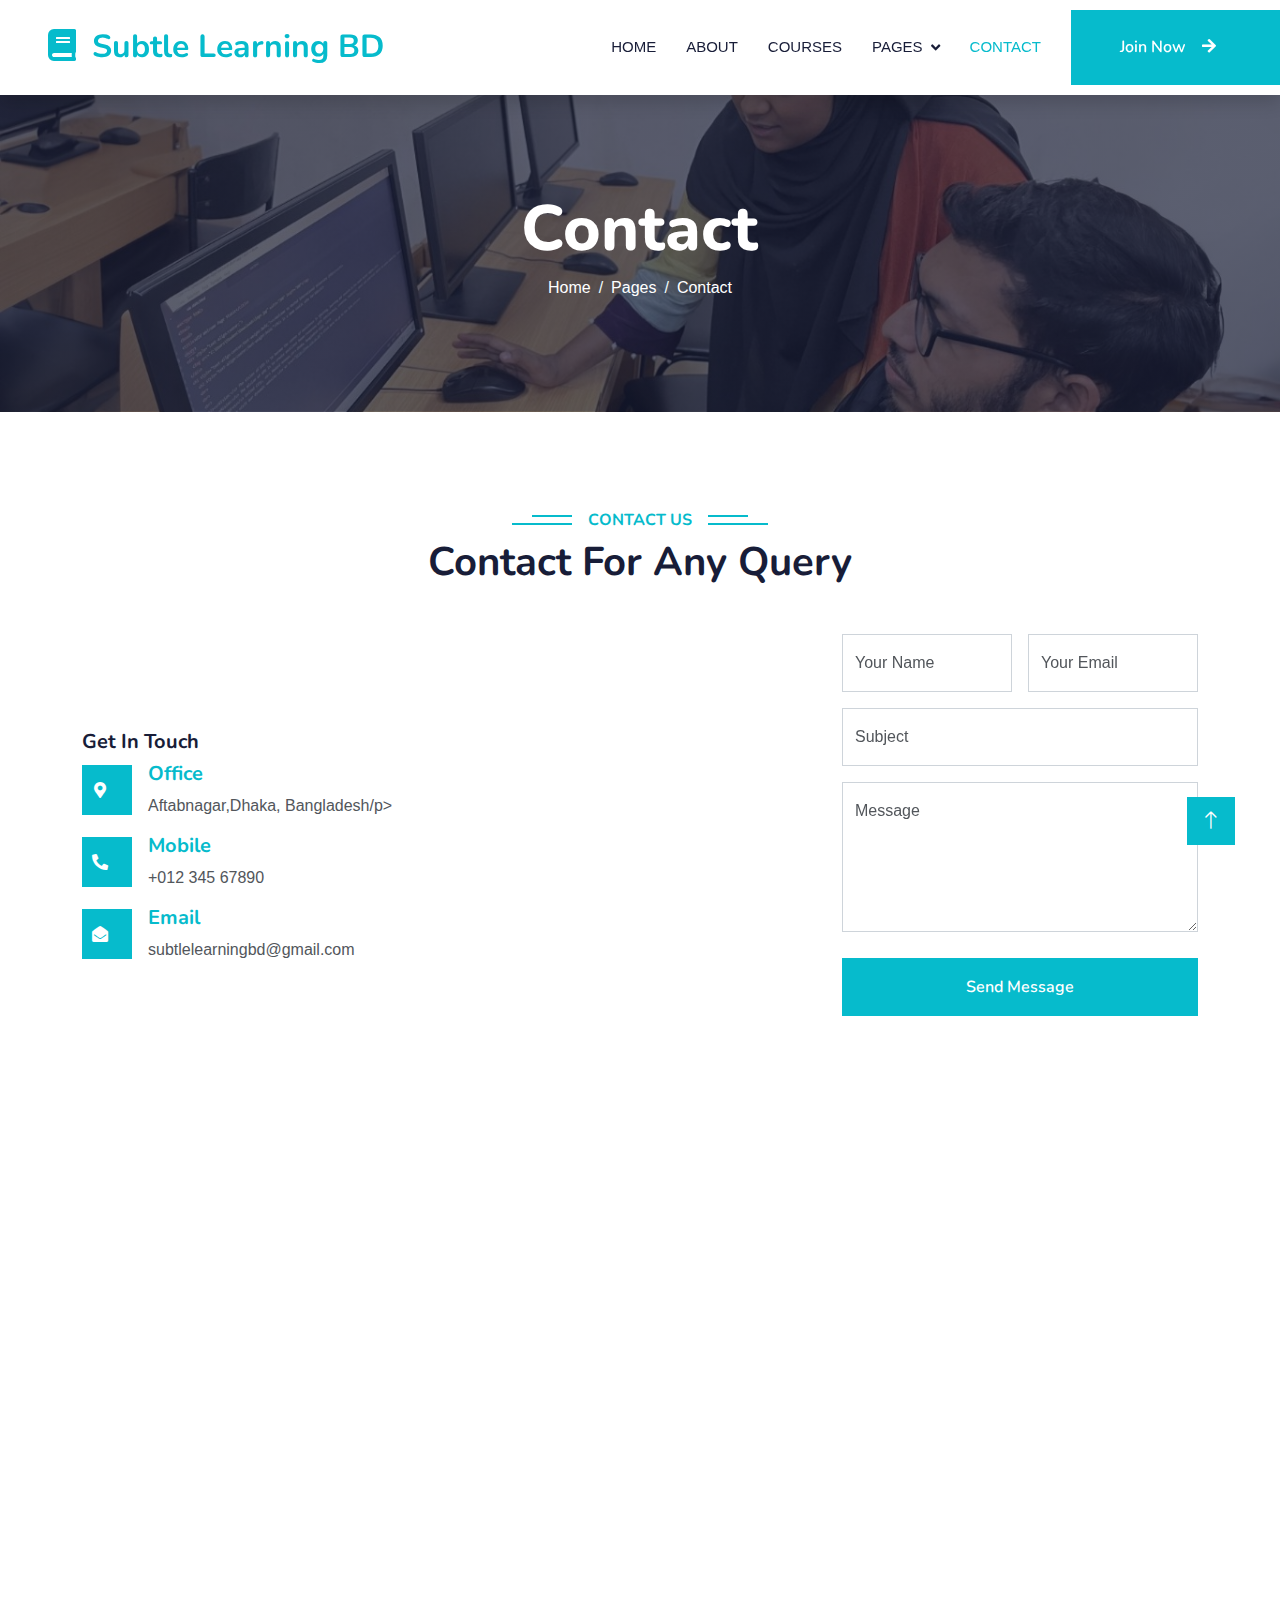
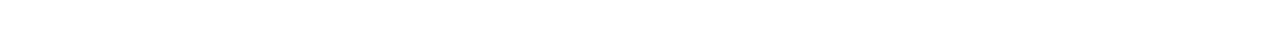
<file: contact.html>
<!DOCTYPE html>
<html lang="en">

<head>
    <meta charset="utf-8">
    <title>Subtle Learning BD - Subtle Learning BD HTML Template<</title>
    <meta content="width=device-width, initial-scale=1.0" name="viewport">
    <meta content="" name="keywords">
    <meta content="" name="description">

    <!-- Favicon -->
    <link href="img/icon.png" rel="icon">

    <!-- Google Web Fonts -->
    <link rel="preconnect" href="https://fonts.googleapis.com">
    <link rel="preconnect" href="https://fonts.gstatic.com" crossorigin>
    <link href="https://fonts.googleapis.com/css2?family=Heebo:wght@400;500;600&family=Nunito:wght@600;700;800&display=swap" rel="stylesheet">

    <!-- Icon Font Stylesheet -->
    <link href="https://cdnjs.cloudflare.com/ajax/libs/font-awesome/5.10.0/css/all.min.css" rel="stylesheet">
    <link href="https://cdn.jsdelivr.net/npm/bootstrap-icons@1.4.1/font/bootstrap-icons.css" rel="stylesheet">

    <!-- Libraries Stylesheet -->
    <link href="lib/animate/animate.min.css" rel="stylesheet">
    <link href="lib/owlcarousel/assets/owl.carousel.min.css" rel="stylesheet">

    <!-- Customized Bootstrap Stylesheet -->
    <link href="css/bootstrap.min.css" rel="stylesheet">

    <!-- Template Stylesheet -->
    <link href="css/style.css" rel="stylesheet">
</head>

<body>
    <!-- Spinner Start -->
    <div id="spinner" class="show bg-white position-fixed translate-middle w-100 vh-100 top-50 start-50 d-flex align-items-center justify-content-center">
        <div class="spinner-border text-primary" style="width: 3rem; height: 3rem;" role="status">
            <span class="sr-only">Loading...</span>
        </div>
    </div>
    <!-- Spinner End -->


    <!-- Navbar Start -->
    <nav class="navbar navbar-expand-lg bg-white navbar-light shadow sticky-top p-0">
        <a href="index.html" class="navbar-brand d-flex align-items-center px-4 px-lg-5">
            <h2 class="m-0 text-primary"><i class="fa fa-book me-3"></i>Subtle Learning BD</h2>
        </a>
        <button type="button" class="navbar-toggler me-4" data-bs-toggle="collapse" data-bs-target="#navbarCollapse">
            <span class="navbar-toggler-icon"></span>
        </button>
        <div class="collapse navbar-collapse" id="navbarCollapse">
            <div class="navbar-nav ms-auto p-4 p-lg-0">
                <a href="index.html" class="nav-item nav-link">Home</a>
                <a href="about.html" class="nav-item nav-link">About</a>
                <a href="courses.html" class="nav-item nav-link">Courses</a>
                <div class="nav-item dropdown">
                    <a href="#" class="nav-link dropdown-toggle" data-bs-toggle="dropdown">Pages</a>
                    <div class="dropdown-menu fade-down m-0">
                        <a href="team.html" class="dropdown-item">Our Team</a>
                        <a href="testimonial.html" class="dropdown-item">Testimonial</a>
                    </div>
                </div>
                <a href="contact.html" class="nav-item nav-link active">Contact</a>
            </div>
            <a href="form.html" class="btn btn-primary py-4 px-lg-5 d-none d-lg-block">Join Now<i class="fa fa-arrow-right ms-3"></i></a>
        </div>
    </nav>
    <!-- Navbar End -->


    <!-- Header Start -->
    <div class="container-fluid bg-primary py-5 mb-5 page-header">
        <div class="container py-5">
            <div class="row justify-content-center">
                <div class="col-lg-10 text-center">
                    <h1 class="display-3 text-white animated slideInDown">Contact</h1>
                    <nav aria-label="breadcrumb">
                        <ol class="breadcrumb justify-content-center">
                            <li class="breadcrumb-item"><a class="text-white" href="#">Home</a></li>
                            <li class="breadcrumb-item"><a class="text-white" href="#">Pages</a></li>
                            <li class="breadcrumb-item text-white active" aria-current="page">Contact</li>
                        </ol>
                    </nav>
                </div>
            </div>
        </div>
    </div>
    <!-- Header End -->


    <!-- Contact Start -->
    <div class="container-xxl py-5">
        <div class="container">
            <div class="text-center wow fadeInUp" data-wow-delay="0.1s">
                <h6 class="section-title bg-white text-center text-primary px-3">Contact Us</h6>
                <h1 class="mb-5">Contact For Any Query</h1>
            </div>
            <div class="row g-4">
                <div class="col-lg-4 col-md-6 wow fadeInUp" data-wow-delay="0.1s">
                    <br>
                    <br>
                    <br>
                    <br>
                    <h5>Get In Touch</h5>
                    <div class="d-flex align-items-center mb-3">
                        <div class="d-flex align-items-center justify-content-center flex-shrink-0 bg-primary" style="width: 50px; height: 50px;">
                            <i class="fa fa-map-marker-alt text-white"></i>
                        </div>
                        <div class="ms-3">
                            <h5 class="text-primary">Office</h5>
                            <p class="mb-0">Aftabnagar,Dhaka, Bangladesh/p>
                        </div>
                    </div>
                    <div class="d-flex align-items-center mb-3">
                        <div class="d-flex align-items-center justify-content-center flex-shrink-0 bg-primary" style="width: 50px; height: 50px;">
                            <i class="fa fa-phone-alt text-white"></i>
                        </div>
                        <div class="ms-3">
                            <h5 class="text-primary">Mobile</h5>
                            <p class="mb-0">+012 345 67890</p>
                        </div>
                    </div>
                    <div class="d-flex align-items-center">
                        <div class="d-flex align-items-center justify-content-center flex-shrink-0 bg-primary" style="width: 50px; height: 50px;">
                            <i class="fa fa-envelope-open text-white"></i>
                        </div>
                        <div class="ms-3">
                            <h5 class="text-primary">Email</h5>
                            <p class="mb-0">subtlelearningbd@gmail.com</p>
                        </div>
                    </div>
                </div>
                <div class="col-lg-4 col-md-6 wow fadeInUp" data-wow-delay="0.3s">
                    <iframe src="https://www.google.com/maps/embed?pb=!1m18!1m12!1m3!1d3650.5823354346385!2d90.44971!3d23.797882899999998!2m3!1f0!2f0!3f0!3m2!1i1024!2i768!4f13.1!3m3!1m2!1s0x3755c7d8042caf2d%3A0x686fa3e360361ddf!2sUnited%20International%20University!5e0!3m2!1sen!2sbd!4v1701979326801!5m2!1sen!2sbd" width="600" height="450" style="border:0;" allowfullscreen="" loading="lazy" referrerpolicy="no-referrer-when-downgrade"></iframe>
                </div>
                <div class="col-lg-4 col-md-12 wow fadeInUp" data-wow-delay="0.5s">
                    <form>
                        <div class="row g-3">
                            <div class="col-md-6">
                                <div class="form-floating">
                                    <input type="text" class="form-control" id="name" placeholder="Your Name">
                                    <label for="name">Your Name</label>
                                </div>
                            </div>
                            <div class="col-md-6">
                                <div class="form-floating">
                                    <input type="email" class="form-control" id="email" placeholder="Your Email">
                                    <label for="email">Your Email</label>
                                </div>
                            </div>
                            <div class="col-12">
                                <div class="form-floating">
                                    <input type="text" class="form-control" id="subject" placeholder="Subject">
                                    <label for="subject">Subject</label>
                                </div>
                            </div>
                            <div class="col-12">
                                <div class="form-floating">
                                    <textarea class="form-control" placeholder="Leave a message here" id="message" style="height: 150px"></textarea>
                                    <label for="message">Message</label>
                                </div>
                            </div>
                            <div class="col-12">
                                <button class="btn btn-primary w-100 py-3" type="submit">Send Message</button>
                            </div>
                        </div>
                    </form>
                </div>
            </div>
        </div>
    </div>
    <!-- Contact End -->


    <!-- Footer Start -->
    <div class="container-fluid bg-dark text-light footer pt-5 mt-5 wow fadeIn" data-wow-delay="0.1s">
        <div class="container py-5">
            <div class="row g-5">
                <div class="col-lg-3 col-md-6">
                    <h4 class="text-white mb-3">Quick Link</h4>
                    <a class="btn btn-link" href="">About Us</a>
                    <a class="btn btn-link" href="">Contact Us</a>
                    <a class="btn btn-link" href="">Privacy Policy</a>
                    <a class="btn btn-link" href="">Terms & Condition</a>
                    <a class="btn btn-link" href="">FAQs & Help</a>
                </div>
                <div class="col-lg-3 col-md-6">
                    <h4 class="text-white mb-3">Contact</h4>
                    <p class="mb-2"><i class="fa fa-map-marker-alt me-3"></i>Aftabnagar, Dhaka, Bangladesh</p>
                    <p class="mb-2"><i class="fa fa-phone-alt me-3"></i>+012 345 67890</p>
                    <p class="mb-2"><i class="fa fa-envelope me-3"></i>subtlelearningbd@gmail.com</p>
                    <div class="d-flex pt-2">
                        <a class="btn btn-outline-light btn-social" href=""><i class="fab fa-twitter"></i></a>
                        <a class="btn btn-outline-light btn-social" href=""><i class="fab fa-facebook-f"></i></a>
                        <a class="btn btn-outline-light btn-social" href=""><i class="fab fa-youtube"></i></a>
                        <a class="btn btn-outline-light btn-social" href=""><i class="fab fa-linkedin-in"></i></a>
                    </div>
                </div>
                <div class="col-lg-3 col-md-6">
                    <h4 class="text-white mb-3">Gallery</h4>
                    <div class="row g-2 pt-2">
                        <div class="col-4">
                            <img class="img-fluid bg-light p-1" src="img/course-1.jpg" alt="">
                        </div>
                        <div class="col-4">
                            <img class="img-fluid bg-light p-1" src="img/course-2.jpg" alt="">
                        </div>
                        <div class="col-4">
                            <img class="img-fluid bg-light p-1" src="img/course-3.jpg" alt="">
                        </div>
                        <div class="col-4">
                            <img class="img-fluid bg-light p-1" src="img/course-2.jpg" alt="">
                        </div>
                        <div class="col-4">
                            <img class="img-fluid bg-light p-1" src="img/course-3.jpg" alt="">
                        </div>
                        <div class="col-4">
                            <img class="img-fluid bg-light p-1" src="img/course-1.jpg" alt="">
                        </div>
                    </div>
                </div>
                <div class="col-lg-3 col-md-6">
                    <h4 class="text-white mb-3">Newsletter</h4>
                    <p>For regular update subscribe our newsletter</p>
                    <div class="position-relative mx-auto" style="max-width: 400px;">
                        <input class="form-control border-0 w-100 py-3 ps-4 pe-5" type="text" placeholder="Your email">
                        <button type="button" class="btn btn-primary py-2 position-absolute top-0 end-0 mt-2 me-2">SignUp</button>
                    </div>
                </div>
            </div>
        </div>
        <div class="container">
            <div class="copyright">
                <div class="row">
                    <div class="col-md-6 text-center text-md-start mb-3 mb-md-0">
                        &copy; <a class="border-bottom" href="#">Subtle Learning BD</a>, All Right Reserved.

                        <!--/*** This template is free as long as you keep the footer author’s credit link/attribution link/backlink. If you'd like to use the template without the footer author’s credit link/attribution link/backlink, you can purchase the Credit Removal License from "https://htmlcodex.com/credit-removal". Thank you for your support. ***/-->
                        Designed By <a class="border-bottom" href="">Subtle Learning BD</a>
                    </div>
                    <div class="col-md-6 text-center text-md-end">
                        <div class="footer-menu">
                            <a href="">Home</a>
                            <a href="">Cookies</a>
                            <a href="">Help</a>
                            <a href="">FQAs</a>
                        </div>
                    </div>
                </div>
            </div>
        </div>
    </div>
    <!-- Footer End -->


    <!-- Back to Top -->
    <a href="#" class="btn btn-lg btn-primary btn-lg-square back-to-top"><i class="bi bi-arrow-up"></i></a>


    <!-- JavaScript Libraries -->
    <script src="https://code.jquery.com/jquery-3.4.1.min.js"></script>
    <script src="https://cdn.jsdelivr.net/npm/bootstrap@5.0.0/dist/js/bootstrap.bundle.min.js"></script>
    <script src="lib/wow/wow.min.js"></script>
    <script src="lib/easing/easing.min.js"></script>
    <script src="lib/waypoints/waypoints.min.js"></script>
    <script src="lib/owlcarousel/owl.carousel.min.js"></script>

    <!-- Template Javascript -->
    <script src="js/main.js"></script>
</body>

</html>
</file>
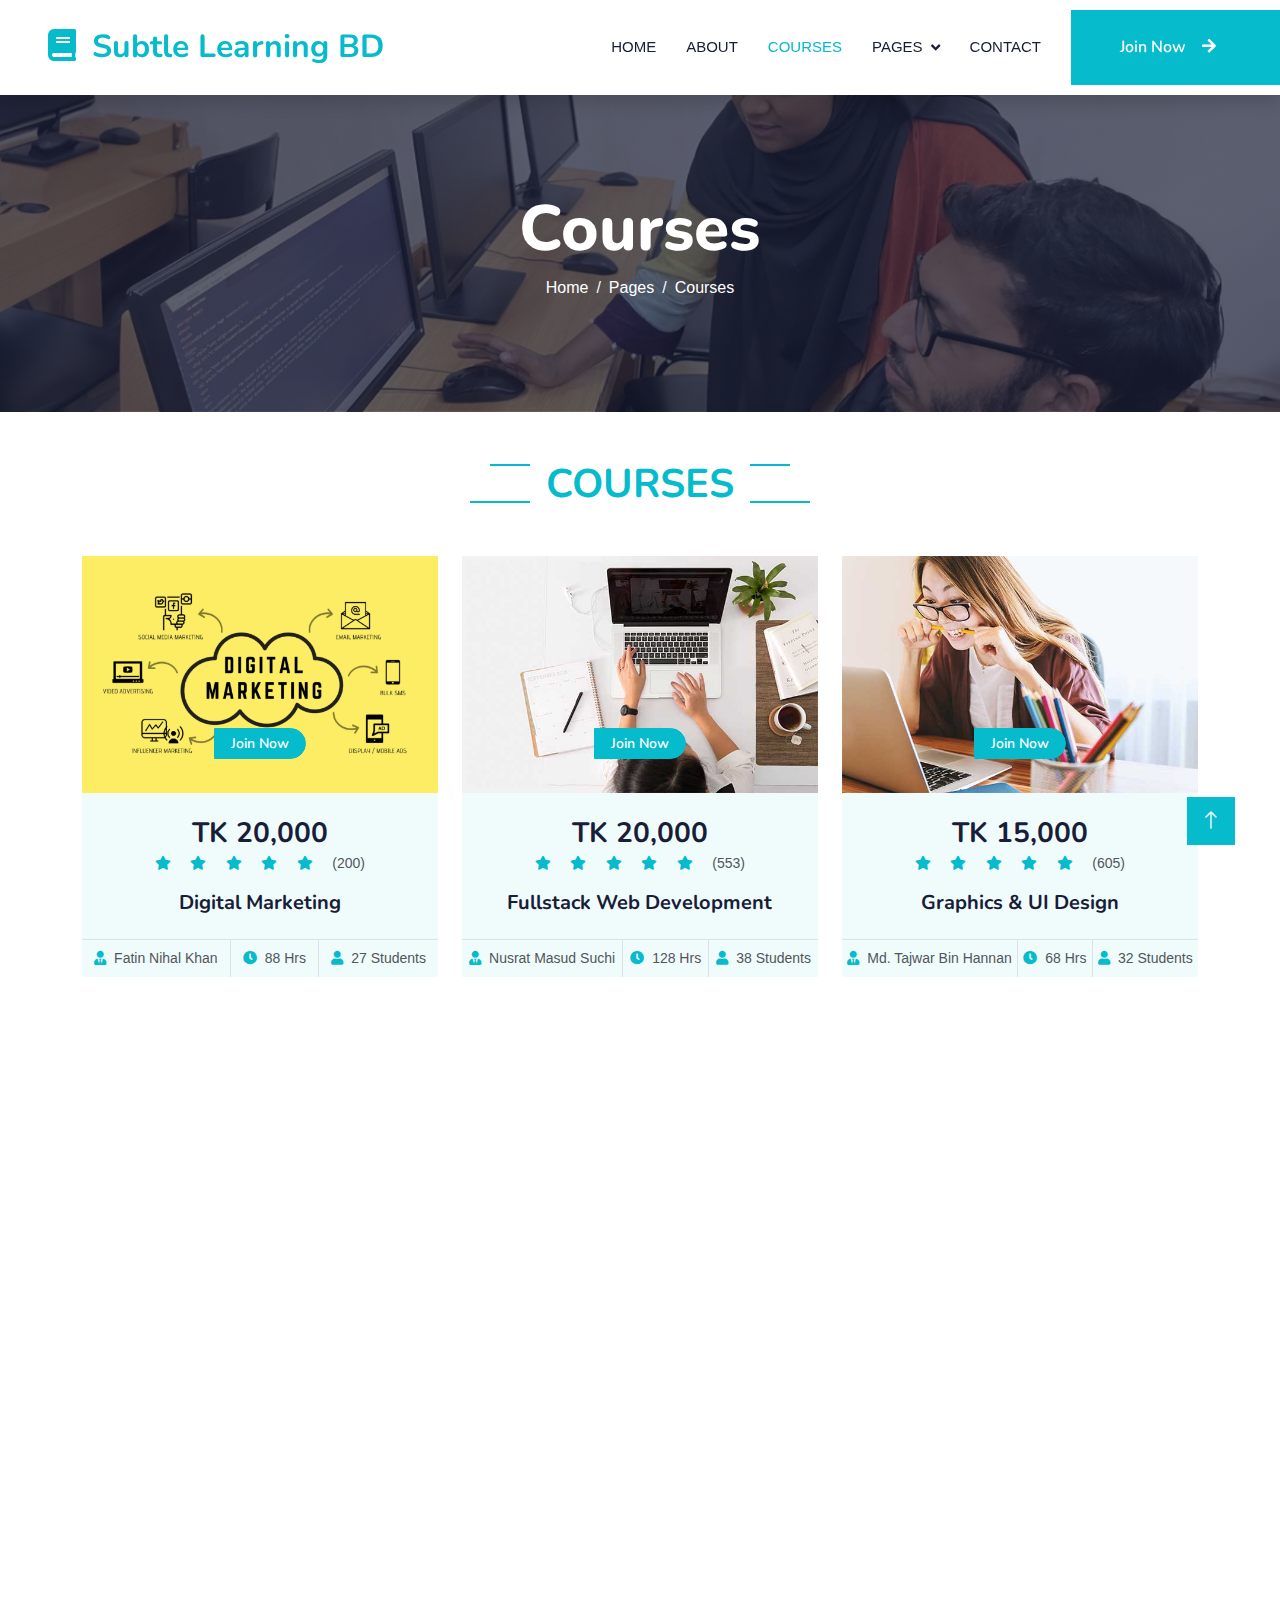
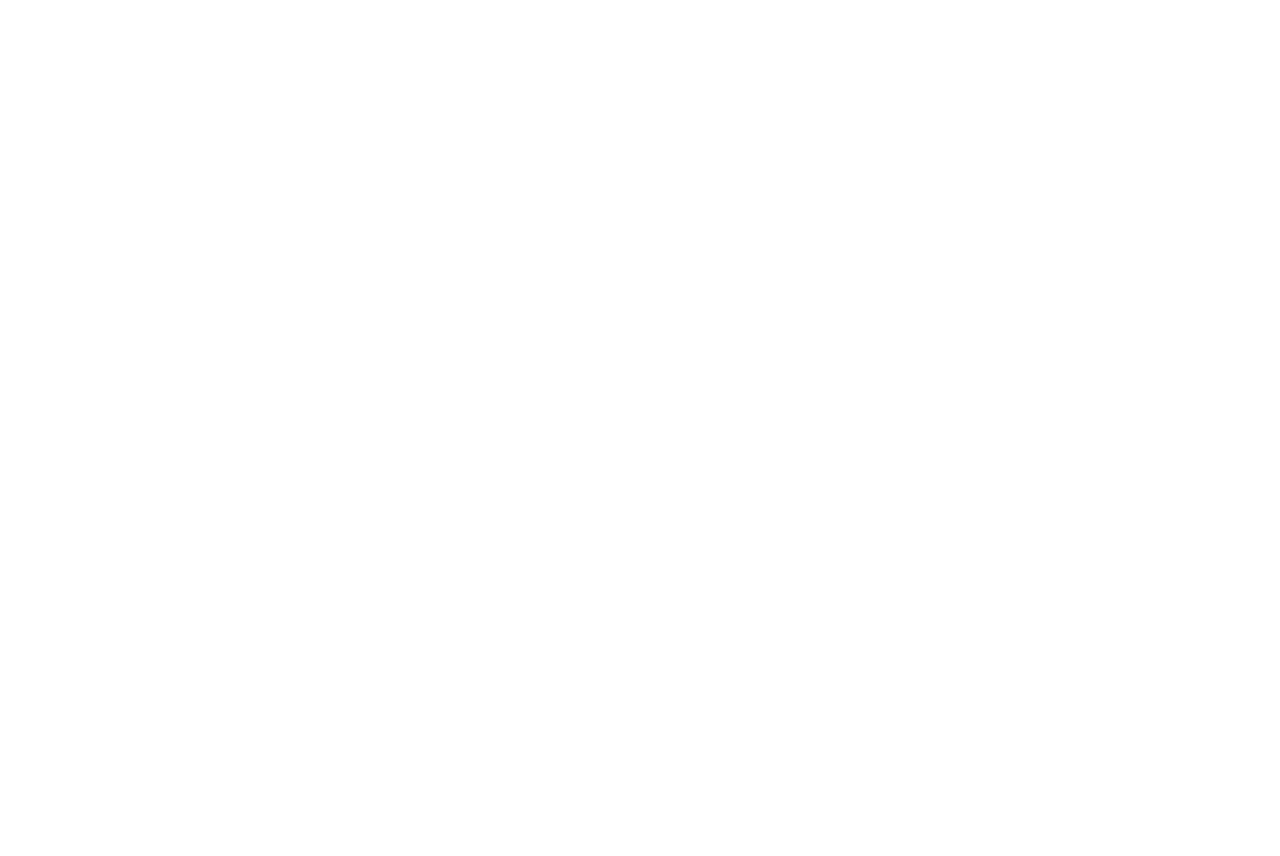
<file: courses.html>
<!DOCTYPE html>
<html lang="en">

<head>
    <meta charset="utf-8">
    <title>Subtle Learning BD - Subtle Learning BD HTML Template</title>
    <meta content="width=device-width, initial-scale=1.0" name="viewport">
    <meta content="" name="keywords">
    <meta content="" name="description">

    <!-- Favicon -->
    <link href="img/icon.png" rel="icon">

    <!-- Google Web Fonts -->
    <link rel="preconnect" href="https://fonts.googleapis.com">
    <link rel="preconnect" href="https://fonts.gstatic.com" crossorigin>
    <link href="https://fonts.googleapis.com/css2?family=Heebo:wght@400;500;600&family=Nunito:wght@600;700;800&display=swap" rel="stylesheet">

    <!-- Icon Font Stylesheet -->
    <link href="https://cdnjs.cloudflare.com/ajax/libs/font-awesome/5.10.0/css/all.min.css" rel="stylesheet">
    <link href="https://cdn.jsdelivr.net/npm/bootstrap-icons@1.4.1/font/bootstrap-icons.css" rel="stylesheet">

    <!-- Libraries Stylesheet -->
    <link href="lib/animate/animate.min.css" rel="stylesheet">
    <link href="lib/owlcarousel/assets/owl.carousel.min.css" rel="stylesheet">

    <!-- Customized Bootstrap Stylesheet -->
    <link href="css/bootstrap.min.css" rel="stylesheet">

    <!-- Template Stylesheet -->
    <link href="css/style.css" rel="stylesheet">
</head>

<body>
    <!-- Spinner Start -->
    <div id="spinner" class="show bg-white position-fixed translate-middle w-100 vh-100 top-50 start-50 d-flex align-items-center justify-content-center">
        <div class="spinner-border text-primary" style="width: 3rem; height: 3rem;" role="status">
            <span class="sr-only">Loading...</span>
        </div>
    </div>
    <!-- Spinner End -->


    <!-- Navbar Start -->
    <nav class="navbar navbar-expand-lg bg-white navbar-light shadow sticky-top p-0">
        <a href="index.html" class="navbar-brand d-flex align-items-center px-4 px-lg-5">
            <h2 class="m-0 text-primary"><i class="fa fa-book me-3"></i>Subtle Learning BD</h2>
        </a>
        <button type="button" class="navbar-toggler me-4" data-bs-toggle="collapse" data-bs-target="#navbarCollapse">
            <span class="navbar-toggler-icon"></span>
        </button>
        <div class="collapse navbar-collapse" id="navbarCollapse">
            <div class="navbar-nav ms-auto p-4 p-lg-0">
                <a href="index.html" class="nav-item nav-link">Home</a>
                <a href="about.html" class="nav-item nav-link">About</a>
                <a href="courses.html" class="nav-item nav-link active">Courses</a>
                <div class="nav-item dropdown">
                    <a href="#" class="nav-link dropdown-toggle" data-bs-toggle="dropdown">Pages</a>
                    <div class="dropdown-menu fade-down m-0">
                        <a href="team.html" class="dropdown-item">Our Team</a>
                        <a href="testimonial.html" class="dropdown-item">Testimonial</a>
                    </div>
                </div>
                <a href="contact.html" class="nav-item nav-link">Contact</a>
            </div>
            <a href="form.html" class="btn btn-primary py-4 px-lg-5 d-none d-lg-block">Join Now<i class="fa fa-arrow-right ms-3"></i></a>
        </div>
    </nav>
    <!-- Navbar End -->


    <!-- Header Start -->
    <div class="container-fluid bg-primary py-5 mb-5 page-header">
        <div class="container py-5">
            <div class="row justify-content-center">
                <div class="col-lg-10 text-center">
                    <h1 class="display-3 text-white animated slideInDown">Courses</h1>
                    <nav aria-label="breadcrumb">
                        <ol class="breadcrumb justify-content-center">
                            <li class="breadcrumb-item"><a class="text-white" href="#">Home</a></li>
                            <li class="breadcrumb-item"><a class="text-white" href="#">Pages</a></li>
                            <li class="breadcrumb-item text-white active" aria-current="page">Courses</li>
                        </ol>
                    </nav>
                </div>
            </div>
        </div>
    </div>
    <!-- Header End -->

    <!-- Courses Start -->
    <div class="container-xxl">
        <div class="container">
            <div class="text-center wow fadeInUp" data-wow-delay="0.1s">
                <h1 class="section-title bg-white text-center text-primary px-3 mb-5">Courses</h1>
            </div>
            <div class="row g-4 justify-content-center">
                <div class="col-lg-4 col-md-6 wow fadeInUp" data-wow-delay="0.1s">
                    <div class="course-item bg-light">
                        <div class="position-relative overflow-hidden">
                            <img class="img-fluid" src="img/course-1.jpg" alt="">
                            <div class="w-100 d-flex justify-content-center position-absolute bottom-0 start-0 mb-4">

                                <a href="form.html" class="flex-shrink-0 btn btn-sm btn-primary px-3" style="border-radius: 0 30px 30px 0;">Join Now</a>
                            </div>
                        </div>
                        <div class="text-center p-4 pb-0">
                            <h3 class="mb-0">TK 20,000</h3>
                            <div class="mb-3">
                                <small class="fa fa-star text-primary"></small>
                                <small class="fa fa-star text-primary"></small>
                                <small class="fa fa-star text-primary"></small>
                                <small class="fa fa-star text-primary"></small>
                                <small class="fa fa-star text-primary"></small>
                                <small>(200)</small>
                            </div>
                            <h5 class="mb-4">Digital Marketing</h5>
                        </div>
                        <div class="d-flex border-top">
                            <small class="flex-fill text-center border-end py-2"><i class="fa fa-user-tie text-primary me-2"></i>Fatin Nihal Khan</small>
                            <small class="flex-fill text-center border-end py-2"><i class="fa fa-clock text-primary me-2"></i>88 Hrs</small>
                            <small class="flex-fill text-center py-2"><i class="fa fa-user text-primary me-2"></i>27 Students</small>
                        </div>
                    </div>
                </div>
                <div class="col-lg-4 col-md-6 wow fadeInUp" data-wow-delay="0.3s">
                    <div class="course-item bg-light">
                        <div class="position-relative overflow-hidden">
                            <img class="img-fluid" src="img/course-2.jpg" alt="">
                            <div class="w-100 d-flex justify-content-center position-absolute bottom-0 start-0 mb-4">

                                <a href="form.html" class="flex-shrink-0 btn btn-sm btn-primary px-3" style="border-radius: 0 30px 30px 0;">Join Now</a>
                            </div>
                        </div>
                        <div class="text-center p-4 pb-0">
                            <h3 class="mb-0">TK 20,000</h3>
                            <div class="mb-3">
                                <small class="fa fa-star text-primary"></small>
                                <small class="fa fa-star text-primary"></small>
                                <small class="fa fa-star text-primary"></small>
                                <small class="fa fa-star text-primary"></small>
                                <small class="fa fa-star text-primary"></small>
                                <small>(553)</small>
                            </div>
                            <h5 class="mb-4">Fullstack Web Development</h5>
                        </div>
                        <div class="d-flex border-top">
                            <small class="flex-fill text-center border-end py-2"><i class="fa fa-user-tie text-primary me-2"></i>Nusrat Masud Suchi</small>
                            <small class="flex-fill text-center border-end py-2"><i class="fa fa-clock text-primary me-2"></i>128 Hrs</small>
                            <small class="flex-fill text-center py-2"><i class="fa fa-user text-primary me-2"></i>38 Students</small>
                        </div>
                    </div>
                </div>
                <div class="col-lg-4 col-md-6 wow fadeInUp" data-wow-delay="0.5s">
                    <div class="course-item bg-light">
                        <div class="position-relative overflow-hidden">
                            <img class="img-fluid" src="img/course-3.jpg" alt="">
                            <div class="w-100 d-flex justify-content-center position-absolute bottom-0 start-0 mb-4">

                                <a href="form.html" class="flex-shrink-0 btn btn-sm btn-primary px-3" style="border-radius: 0 30px 30px 0;">Join Now</a>
                            </div>
                        </div>
                        <div class="text-center p-4 pb-0">
                            <h3 class="mb-0">TK 15,000</h3>
                            <div class="mb-3">
                                <small class="fa fa-star text-primary"></small>
                                <small class="fa fa-star text-primary"></small>
                                <small class="fa fa-star text-primary"></small>
                                <small class="fa fa-star text-primary"></small>
                                <small class="fa fa-star text-primary"></small>
                                <small>(605)</small>
                            </div>
                            <h5 class="mb-4">Graphics & UI Design</h5>
                        </div>
                        <div class="d-flex border-top">
                            <small class="flex-fill text-center border-end py-2"><i class="fa fa-user-tie text-primary me-2"></i>Md. Tajwar Bin Hannan</small>
                            <small class="flex-fill text-center border-end py-2"><i class="fa fa-clock text-primary me-2"></i>68 Hrs</small>
                            <small class="flex-fill text-center py-2"><i class="fa fa-user text-primary me-2"></i>32 Students</small>
                        </div>
                    </div>
                </div>
            </div>
            <!-- paste -->
            <div class="row g-4 justify-content-center">
                <div class="col-lg-4 col-md-6 wow fadeInUp" data-wow-delay="0.1s">
                    <div class="course-item bg-light">
                        <div class="position-relative overflow-hidden">
                            <img class="img-fluid" src="img/course-4.jpg" alt="">
                            <div class="w-100 d-flex justify-content-center position-absolute bottom-0 start-0 mb-4">

                                <a href="form.html" class="flex-shrink-0 btn btn-sm btn-primary px-3" style="border-radius: 0 30px 30px 0;">Join Now</a>
                            </div>
                        </div>
                        <div class="text-center p-4 pb-0">
                            <h3 class="mb-0">TK 20,000</h3>
                            <div class="mb-3">
                                <small class="fa fa-star text-primary"></small>
                                <small class="fa fa-star text-primary"></small>
                                <small class="fa fa-star text-primary"></small>
                                <small class="fa fa-star text-primary"></small>
                                <small class="fa fa-star text-primary"></small>
                                <small>(176)</small>
                            </div>
                            <h5 class="mb-4">Search Engine Optimization(SEO)</h5>
                        </div>
                        <div class="d-flex border-top">
                            <small class="flex-fill text-center border-end py-2"><i class="fa fa-user-tie text-primary me-2"></i>Upama Shajeney</small>
                            <small class="flex-fill text-center border-end py-2"><i class="fa fa-clock text-primary me-2"></i>92 Hrs</small>
                            <small class="flex-fill text-center py-2"><i class="fa fa-user text-primary me-2"></i>31 Students</small>
                        </div>
                    </div>
                </div>
            </div>
            <!--  -->
        </div>
    </div>
    <!-- Courses End -->


    <!-- Testimonial Start -->
    <div class="container-xxl py-5 wow fadeInUp" data-wow-delay="0.1s">
        <div class="container">
            <div class="text-center">
                <h6 class="section-title bg-white text-center text-primary px-3">Testimonial</h6>
                <h1 class="mb-5">Our Students Say!</h1>
            </div>
            <div class="owl-carousel testimonial-carousel position-relative">
                <div class="testimonial-item text-center">
                    <img class="border rounded-circle p-2 mx-auto mb-3" src="img/testimonial-1.jpg" style="width: 80px; height: 80px;">
                    <h5 class="mb-0">Simmy</h5>
                    <p>Web Developer</p>
                    <div class="testimonial-text bg-light text-center p-4">
                    <p class="mb-0">I am blessed to learn from our beloved mentor.</p>
                    </div>
                </div>
                <div class="testimonial-item text-center">
                    <img class="border rounded-circle p-2 mx-auto mb-3" src="img/testimonial-2.jpg" style="width: 80px; height: 80px;">
                    <h5 class="mb-0">Shourav</h5>
                    <p>Graphics Designer</p>
                    <div class="testimonial-text bg-light text-center p-4">
                    <p class="mb-0">They teach us with care.</p>
                    </div>
                </div>
                <div class="testimonial-item text-center">
                    <img class="border rounded-circle p-2 mx-auto mb-3" src="img/testimonial-3.jpg" style="width: 80px; height: 80px;">
                    <h5 class="mb-0">Siam Islam</h5>
                    <p>Web Developer</p>
                    <div class="testimonial-text bg-light text-center p-4">
                    <p class="mb-0">Definitely reccomend them.</p>
                    </div>
                </div>
                <div class="testimonial-item text-center">
                    <img class="border rounded-circle p-2 mx-auto mb-3" src="img/testimonial-4.jpg" style="width: 80px; height: 80px;">
                    <h5 class="mb-0">Adhora</h5>
                    <p>Digital Marketer</p>
                    <div class="testimonial-text bg-light text-center p-4">
                    <p class="mb-0">They are really profetional. After finishing course from them, I am now earining Tk 50,000 monthly.</p>
                    </div>
                </div>
            </div>
        </div>
    </div>
    <!-- Testimonial End -->


    <!-- Footer Start -->
    <div class="container-fluid bg-dark text-light footer pt-5 mt-5 wow fadeIn" data-wow-delay="0.1s">
        <div class="container py-5">
            <div class="row g-5">
                <div class="col-lg-3 col-md-6">
                    <h4 class="text-white mb-3">Quick Link</h4>
                    <a class="btn btn-link" href="">About Us</a>
                    <a class="btn btn-link" href="">Contact Us</a>
                    <a class="btn btn-link" href="">Privacy Policy</a>
                    <a class="btn btn-link" href="">Terms & Condition</a>
                    <a class="btn btn-link" href="">FAQs & Help</a>
                </div>
                <div class="col-lg-3 col-md-6">
                    <h4 class="text-white mb-3">Contact</h4>
                    <p class="mb-2"><i class="fa fa-map-marker-alt me-3"></i>Aftabnagar, Dhaka, Bangladesh</p>
                    <p class="mb-2"><i class="fa fa-phone-alt me-3"></i>+012 345 67890</p>
                    <p class="mb-2"><i class="fa fa-envelope me-3"></i>subtlelearningbd@gmail.com</p>
                    <div class="d-flex pt-2">
                        <a class="btn btn-outline-light btn-social" href=""><i class="fab fa-twitter"></i></a>
                        <a class="btn btn-outline-light btn-social" href=""><i class="fab fa-facebook-f"></i></a>
                        <a class="btn btn-outline-light btn-social" href=""><i class="fab fa-youtube"></i></a>
                        <a class="btn btn-outline-light btn-social" href=""><i class="fab fa-linkedin-in"></i></a>
                    </div>
                </div>
                <div class="col-lg-3 col-md-6">
                    <h4 class="text-white mb-3">Gallery</h4>
                    <div class="row g-2 pt-2">
                        <div class="col-4">
                            <img class="img-fluid bg-light p-1" src="img/course-1.jpg" alt="">
                        </div>
                        <div class="col-4">
                            <img class="img-fluid bg-light p-1" src="img/course-2.jpg" alt="">
                        </div>
                        <div class="col-4">
                            <img class="img-fluid bg-light p-1" src="img/course-3.jpg" alt="">
                        </div>
                        <div class="col-4">
                            <img class="img-fluid bg-light p-1" src="img/course-2.jpg" alt="">
                        </div>
                        <div class="col-4">
                            <img class="img-fluid bg-light p-1" src="img/course-3.jpg" alt="">
                        </div>
                        <div class="col-4">
                            <img class="img-fluid bg-light p-1" src="img/course-1.jpg" alt="">
                        </div>
                    </div>
                </div>
                <div class="col-lg-3 col-md-6">
                    <h4 class="text-white mb-3">Newsletter</h4>
                    <p>For regular update subscribe our newsletter</p>
                    <div class="position-relative mx-auto" style="max-width: 400px;">
                        <input class="form-control border-0 w-100 py-3 ps-4 pe-5" type="text" placeholder="Your email">
                        <button type="button" class="btn btn-primary py-2 position-absolute top-0 end-0 mt-2 me-2">SignUp</button>
                    </div>
                </div>
            </div>
        </div>
        <div class="container">
            <div class="copyright">
                <div class="row">
                    <div class="col-md-6 text-center text-md-start mb-3 mb-md-0">
                        &copy; <a class="border-bottom" href="#">Subtle Learning BD</a>, All Right Reserved.

                        <!--/*** This template is free as long as you keep the footer author’s credit link/attribution link/backlink. If you'd like to use the template without the footer author’s credit link/attribution link/backlink, you can purchase the Credit Removal License from "https://htmlcodex.com/credit-removal". Thank you for your support. ***/-->
                        Designed By <a class="border-bottom" href="">Subtle Learning BD</a>
                    </div>
                    <div class="col-md-6 text-center text-md-end">
                        <div class="footer-menu">
                            <a href="">Home</a>
                            <a href="">Cookies</a>
                            <a href="">Help</a>
                            <a href="">FQAs</a>
                        </div>
                    </div>
                </div>
            </div>
        </div>
    </div>
    <!-- Footer End -->


    <!-- Back to Top -->
    <a href="#" class="btn btn-lg btn-primary btn-lg-square back-to-top"><i class="bi bi-arrow-up"></i></a>


    <!-- JavaScript Libraries -->
    <script src="https://code.jquery.com/jquery-3.4.1.min.js"></script>
    <script src="https://cdn.jsdelivr.net/npm/bootstrap@5.0.0/dist/js/bootstrap.bundle.min.js"></script>
    <script src="lib/wow/wow.min.js"></script>
    <script src="lib/easing/easing.min.js"></script>
    <script src="lib/waypoints/waypoints.min.js"></script>
    <script src="lib/owlcarousel/owl.carousel.min.js"></script>

    <!-- Template Javascript -->
    <script src="js/main.js"></script>
</body>

</html>
</file>
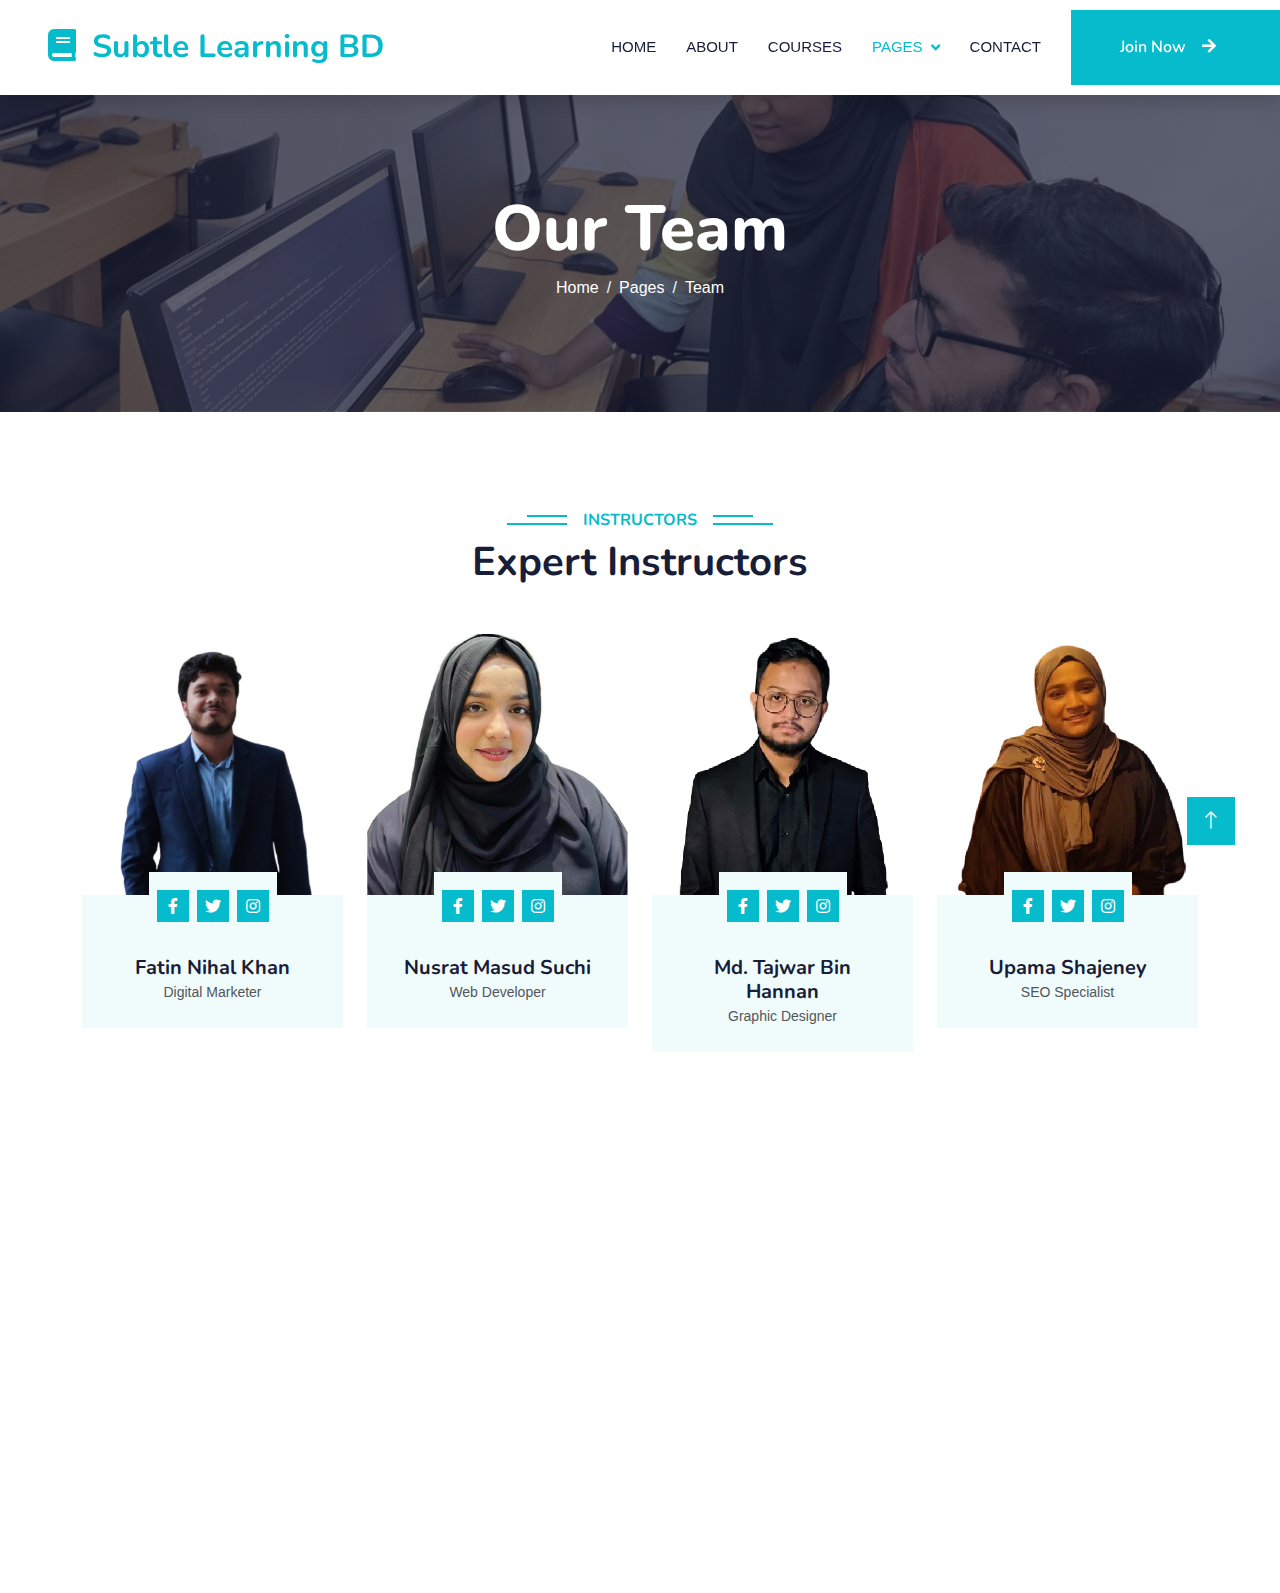
<file: team.html>
<!DOCTYPE html>
<html lang="en">

<head>
    <meta charset="utf-8">
    <title>Subtle Learning BD - Subtle Learning BD HTML Template<</title>
    <meta content="width=device-width, initial-scale=1.0" name="viewport">
    <meta content="" name="keywords">
    <meta content="" name="description">

    <!-- Favicon -->
    <link href="img/icon.png" rel="icon">

    <!-- Google Web Fonts -->
    <link rel="preconnect" href="https://fonts.googleapis.com">
    <link rel="preconnect" href="https://fonts.gstatic.com" crossorigin>
    <link href="https://fonts.googleapis.com/css2?family=Heebo:wght@400;500;600&family=Nunito:wght@600;700;800&display=swap" rel="stylesheet">

    <!-- Icon Font Stylesheet -->
    <link href="https://cdnjs.cloudflare.com/ajax/libs/font-awesome/5.10.0/css/all.min.css" rel="stylesheet">
    <link href="https://cdn.jsdelivr.net/npm/bootstrap-icons@1.4.1/font/bootstrap-icons.css" rel="stylesheet">

    <!-- Libraries Stylesheet -->
    <link href="lib/animate/animate.min.css" rel="stylesheet">
    <link href="lib/owlcarousel/assets/owl.carousel.min.css" rel="stylesheet">

    <!-- Customized Bootstrap Stylesheet -->
    <link href="css/bootstrap.min.css" rel="stylesheet">

    <!-- Template Stylesheet -->
    <link href="css/style.css" rel="stylesheet">
</head>

<body>
    <!-- Spinner Start -->
    <div id="spinner" class="show bg-white position-fixed translate-middle w-100 vh-100 top-50 start-50 d-flex align-items-center justify-content-center">
        <div class="spinner-border text-primary" style="width: 3rem; height: 3rem;" role="status">
            <span class="sr-only">Loading...</span>
        </div>
    </div>
    <!-- Spinner End -->


    <!-- Navbar Start -->
    <nav class="navbar navbar-expand-lg bg-white navbar-light shadow sticky-top p-0">
        <a href="index.html" class="navbar-brand d-flex align-items-center px-4 px-lg-5">
            <h2 class="m-0 text-primary"><i class="fa fa-book me-3"></i>Subtle Learning BD</h2>
        </a>
        <button type="button" class="navbar-toggler me-4" data-bs-toggle="collapse" data-bs-target="#navbarCollapse">
            <span class="navbar-toggler-icon"></span>
        </button>
        <div class="collapse navbar-collapse" id="navbarCollapse">
            <div class="navbar-nav ms-auto p-4 p-lg-0">
                <a href="index.html" class="nav-item nav-link">Home</a>
                <a href="about.html" class="nav-item nav-link">About</a>
                <a href="courses.html" class="nav-item nav-link">Courses</a>
                <div class="nav-item dropdown">
                    <a href="#" class="nav-link dropdown-toggle active" data-bs-toggle="dropdown">Pages</a>
                    <div class="dropdown-menu fade-down m-0">
                        <a href="team.html" class="dropdown-item active">Our Team</a>
                        <a href="testimonial.html" class="dropdown-item">Testimonial</a>
                    </div>
                </div>
                <a href="contact.html" class="nav-item nav-link">Contact</a>
            </div>
            <a href="form.html" class="btn btn-primary py-4 px-lg-5 d-none d-lg-block">Join Now<i class="fa fa-arrow-right ms-3"></i></a>
        </div>
    </nav>
    <!-- Navbar End -->


    <!-- Header Start -->
    <div class="container-fluid bg-primary py-5 mb-5 page-header">
        <div class="container py-5">
            <div class="row justify-content-center">
                <div class="col-lg-10 text-center">
                    <h1 class="display-3 text-white animated slideInDown">Our Team</h1>
                    <nav aria-label="breadcrumb">
                        <ol class="breadcrumb justify-content-center">
                            <li class="breadcrumb-item"><a class="text-white" href="#">Home</a></li>
                            <li class="breadcrumb-item"><a class="text-white" href="#">Pages</a></li>
                            <li class="breadcrumb-item text-white active" aria-current="page">Team</li>
                        </ol>
                    </nav>
                </div>
            </div>
        </div>
    </div>
    <!-- Header End -->


    <!-- Team Start -->
    <div class="container-xxl py-5">
        <div class="container">
            <div class="text-center wow fadeInUp" data-wow-delay="0.1s">
                <h6 class="section-title bg-white text-center text-primary px-3">Instructors</h6>
                <h1 class="mb-5">Expert Instructors</h1>
            </div>
            <div class="row g-4">
                <div class="col-lg-3 col-md-6 wow fadeInUp" data-wow-delay="0.1s">
                    <div class="team-item bg-light">
                        <div class="overflow-hidden">
                            <img class="img-fluid" src="img/team-1.jpg" alt="">
                        </div>
                        <div class="position-relative d-flex justify-content-center" style="margin-top: -23px;">
                            <div class="bg-light d-flex justify-content-center pt-2 px-1">
                                <a class="btn btn-sm-square btn-primary mx-1" href=""><i class="fab fa-facebook-f"></i></a>
                                <a class="btn btn-sm-square btn-primary mx-1" href=""><i class="fab fa-twitter"></i></a>
                                <a class="btn btn-sm-square btn-primary mx-1" href=""><i class="fab fa-instagram"></i></a>
                            </div>
                        </div>
                        <div class="text-center p-4">
                            <h5 class="mb-0">Fatin Nihal Khan</h5>
                            <small>Digital Marketer</small>
                        </div>
                    </div>
                </div>
                <div class="col-lg-3 col-md-6 wow fadeInUp" data-wow-delay="0.3s">
                    <div class="team-item bg-light">
                        <div class="overflow-hidden">
                            <img class="img-fluid" src="img/team-2.jpg" alt="">
                        </div>
                        <div class="position-relative d-flex justify-content-center" style="margin-top: -23px;">
                            <div class="bg-light d-flex justify-content-center pt-2 px-1">
                                <a class="btn btn-sm-square btn-primary mx-1" href=""><i class="fab fa-facebook-f"></i></a>
                                <a class="btn btn-sm-square btn-primary mx-1" href=""><i class="fab fa-twitter"></i></a>
                                <a class="btn btn-sm-square btn-primary mx-1" href=""><i class="fab fa-instagram"></i></a>
                            </div>
                        </div>
                        <div class="text-center p-4">
                            <h5 class="mb-0">Nusrat Masud Suchi</h5>
                            <small>Web Developer</small>
                        </div>
                    </div>
                </div>
                <div class="col-lg-3 col-md-6 wow fadeInUp" data-wow-delay="0.5s">
                    <div class="team-item bg-light">
                        <div class="overflow-hidden">
                            <img class="img-fluid" src="img/team-3.jpg" alt="">
                        </div>
                        <div class="position-relative d-flex justify-content-center" style="margin-top: -23px;">
                            <div class="bg-light d-flex justify-content-center pt-2 px-1">
                                <a class="btn btn-sm-square btn-primary mx-1" href=""><i class="fab fa-facebook-f"></i></a>
                                <a class="btn btn-sm-square btn-primary mx-1" href=""><i class="fab fa-twitter"></i></a>
                                <a class="btn btn-sm-square btn-primary mx-1" href=""><i class="fab fa-instagram"></i></a>
                            </div>
                        </div>
                        <div class="text-center p-4">
                            <h5 class="mb-0">Md. Tajwar Bin Hannan</h5>
                            <small>Graphic Designer</small>
                        </div>
                    </div>
                </div>
                <div class="col-lg-3 col-md-6 wow fadeInUp" data-wow-delay="0.7s">
                    <div class="team-item bg-light">
                        <div class="overflow-hidden">
                            <img class="img-fluid" src="img/team-4.jpg" alt="">
                        </div>
                        <div class="position-relative d-flex justify-content-center" style="margin-top: -23px;">
                            <div class="bg-light d-flex justify-content-center pt-2 px-1">
                                <a class="btn btn-sm-square btn-primary mx-1" href=""><i class="fab fa-facebook-f"></i></a>
                                <a class="btn btn-sm-square btn-primary mx-1" href=""><i class="fab fa-twitter"></i></a>
                                <a class="btn btn-sm-square btn-primary mx-1" href=""><i class="fab fa-instagram"></i></a>
                            </div>
                        </div>
                        <div class="text-center p-4">
                            <h5 class="mb-0">Upama Shajeney</h5>
                            <small>SEO Specialist</small>
                        </div>
                    </div>
                </div>

            </div>
        </div>
    </div>
    <!-- Team End -->


    <!-- Footer Start -->
    <div class="container-fluid bg-dark text-light footer pt-5 mt-5 wow fadeIn" data-wow-delay="0.1s">
        <div class="container py-5">
            <div class="row g-5">
                <div class="col-lg-3 col-md-6">
                    <h4 class="text-white mb-3">Quick Link</h4>
                    <a class="btn btn-link" href="">About Us</a>
                    <a class="btn btn-link" href="">Contact Us</a>
                    <a class="btn btn-link" href="">Privacy Policy</a>
                    <a class="btn btn-link" href="">Terms & Condition</a>
                    <a class="btn btn-link" href="">FAQs & Help</a>
                </div>
                <div class="col-lg-3 col-md-6">
                    <h4 class="text-white mb-3">Contact</h4>
                    <p class="mb-2"><i class="fa fa-map-marker-alt me-3"></i>Aftabnagar, Dhaka, Bangladesh</p>
                    <p class="mb-2"><i class="fa fa-phone-alt me-3"></i>+012 345 67890</p>
                    <p class="mb-2"><i class="fa fa-envelope me-3"></i>subtlelearningbd@gmail.com</p>
                    <div class="d-flex pt-2">
                        <a class="btn btn-outline-light btn-social" href=""><i class="fab fa-twitter"></i></a>
                        <a class="btn btn-outline-light btn-social" href=""><i class="fab fa-facebook-f"></i></a>
                        <a class="btn btn-outline-light btn-social" href=""><i class="fab fa-youtube"></i></a>
                        <a class="btn btn-outline-light btn-social" href=""><i class="fab fa-linkedin-in"></i></a>
                    </div>
                </div>
                <div class="col-lg-3 col-md-6">
                    <h4 class="text-white mb-3">Gallery</h4>
                    <div class="row g-2 pt-2">
                        <div class="col-4">
                            <img class="img-fluid bg-light p-1" src="img/course-1.jpg" alt="">
                        </div>
                        <div class="col-4">
                            <img class="img-fluid bg-light p-1" src="img/course-2.jpg" alt="">
                        </div>
                        <div class="col-4">
                            <img class="img-fluid bg-light p-1" src="img/course-3.jpg" alt="">
                        </div>
                        <div class="col-4">
                            <img class="img-fluid bg-light p-1" src="img/course-2.jpg" alt="">
                        </div>
                        <div class="col-4">
                            <img class="img-fluid bg-light p-1" src="img/course-3.jpg" alt="">
                        </div>
                        <div class="col-4">
                            <img class="img-fluid bg-light p-1" src="img/course-1.jpg" alt="">
                        </div>
                    </div>
                </div>
                <div class="col-lg-3 col-md-6">
                    <h4 class="text-white mb-3">Newsletter</h4>
                    <p>For regular update subscribe our newsletter</p>
                    <div class="position-relative mx-auto" style="max-width: 400px;">
                        <input class="form-control border-0 w-100 py-3 ps-4 pe-5" type="text" placeholder="Your email">
                        <button type="button" class="btn btn-primary py-2 position-absolute top-0 end-0 mt-2 me-2">SignUp</button>
                    </div>
                </div>
            </div>
        </div>
        <div class="container">
            <div class="copyright">
                <div class="row">
                    <div class="col-md-6 text-center text-md-start mb-3 mb-md-0">
                        &copy; <a class="border-bottom" href="#">Subtle Learning BD</a>, All Right Reserved.

                        <!--/*** This template is free as long as you keep the footer author’s credit link/attribution link/backlink. If you'd like to use the template without the footer author’s credit link/attribution link/backlink, you can purchase the Credit Removal License from "https://htmlcodex.com/credit-removal". Thank you for your support. ***/-->
                        Designed By <a class="border-bottom" href="">Subtle Learning BD</a>
                    </div>
                    <div class="col-md-6 text-center text-md-end">
                        <div class="footer-menu">
                            <a href="">Home</a>
                            <a href="">Cookies</a>
                            <a href="">Help</a>
                            <a href="">FQAs</a>
                        </div>
                    </div>
                </div>
            </div>
        </div>
    </div>
    <!-- Footer End -->


    <!-- Back to Top -->
    <a href="#" class="btn btn-lg btn-primary btn-lg-square back-to-top"><i class="bi bi-arrow-up"></i></a>


    <!-- JavaScript Libraries -->
    <script src="https://code.jquery.com/jquery-3.4.1.min.js"></script>
    <script src="https://cdn.jsdelivr.net/npm/bootstrap@5.0.0/dist/js/bootstrap.bundle.min.js"></script>
    <script src="lib/wow/wow.min.js"></script>
    <script src="lib/easing/easing.min.js"></script>
    <script src="lib/waypoints/waypoints.min.js"></script>
    <script src="lib/owlcarousel/owl.carousel.min.js"></script>

    <!-- Template Javascript -->
    <script src="js/main.js"></script>
</body>

</html>
</file>
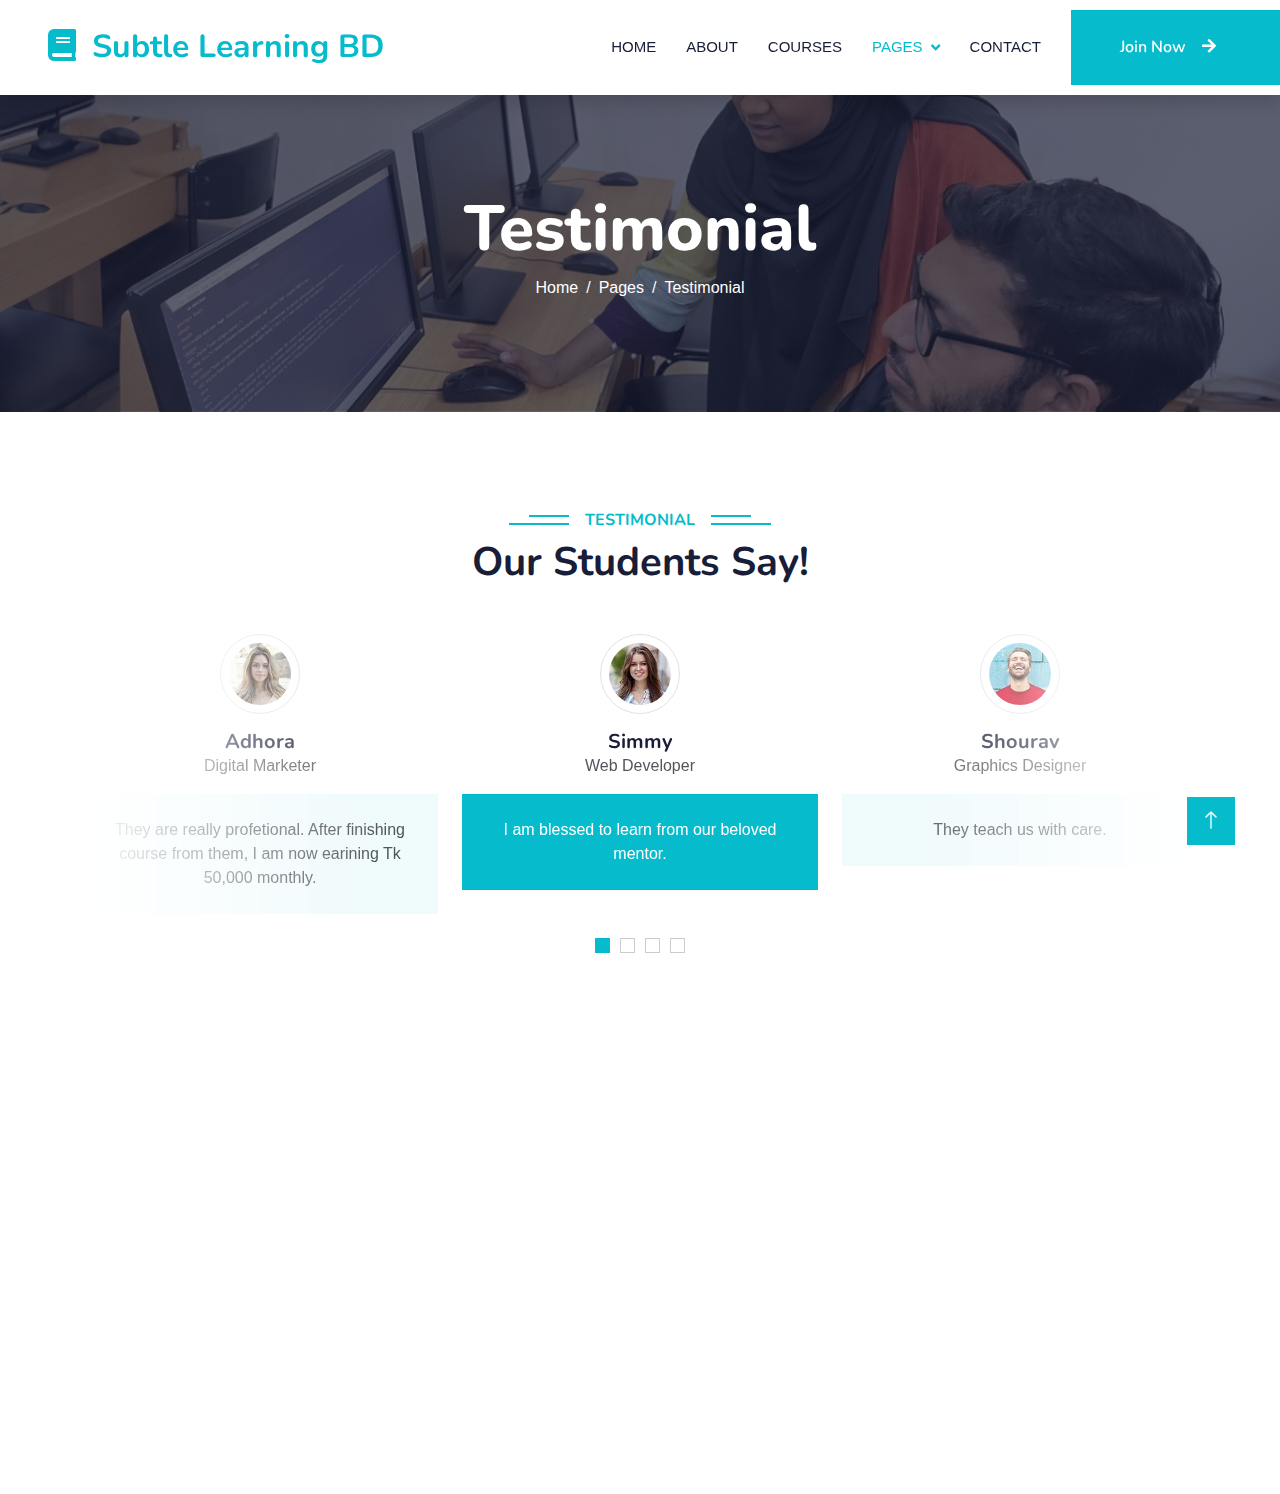
<file: testimonial.html>
<!DOCTYPE html>
<html lang="en">

<head>
    <meta charset="utf-8">
    <title>Subtle Learning BD - Subtle Learning BD HTML Template<</title>
    <meta content="width=device-width, initial-scale=1.0" name="viewport">
    <meta content="" name="keywords">
    <meta content="" name="description">

    <!-- Favicon -->
    <link href="img/icon.png" rel="icon">

    <!-- Google Web Fonts -->
    <link rel="preconnect" href="https://fonts.googleapis.com">
    <link rel="preconnect" href="https://fonts.gstatic.com" crossorigin>
    <link href="https://fonts.googleapis.com/css2?family=Heebo:wght@400;500;600&family=Nunito:wght@600;700;800&display=swap" rel="stylesheet">

    <!-- Icon Font Stylesheet -->
    <link href="https://cdnjs.cloudflare.com/ajax/libs/font-awesome/5.10.0/css/all.min.css" rel="stylesheet">
    <link href="https://cdn.jsdelivr.net/npm/bootstrap-icons@1.4.1/font/bootstrap-icons.css" rel="stylesheet">

    <!-- Libraries Stylesheet -->
    <link href="lib/animate/animate.min.css" rel="stylesheet">
    <link href="lib/owlcarousel/assets/owl.carousel.min.css" rel="stylesheet">

    <!-- Customized Bootstrap Stylesheet -->
    <link href="css/bootstrap.min.css" rel="stylesheet">

    <!-- Template Stylesheet -->
    <link href="css/style.css" rel="stylesheet">
</head>

<body>
    <!-- Spinner Start -->
    <div id="spinner" class="show bg-white position-fixed translate-middle w-100 vh-100 top-50 start-50 d-flex align-items-center justify-content-center">
        <div class="spinner-border text-primary" style="width: 3rem; height: 3rem;" role="status">
            <span class="sr-only">Loading...</span>
        </div>
    </div>
    <!-- Spinner End -->


    <!-- Navbar Start -->
    <nav class="navbar navbar-expand-lg bg-white navbar-light shadow sticky-top p-0">
        <a href="index.html" class="navbar-brand d-flex align-items-center px-4 px-lg-5">
            <h2 class="m-0 text-primary"><i class="fa fa-book me-3"></i>Subtle Learning BD</h2>
        </a>
        <button type="button" class="navbar-toggler me-4" data-bs-toggle="collapse" data-bs-target="#navbarCollapse">
            <span class="navbar-toggler-icon"></span>
        </button>
        <div class="collapse navbar-collapse" id="navbarCollapse">
            <div class="navbar-nav ms-auto p-4 p-lg-0">
                <a href="index.html" class="nav-item nav-link">Home</a>
                <a href="about.html" class="nav-item nav-link">About</a>
                <a href="courses.html" class="nav-item nav-link">Courses</a>
                <div class="nav-item dropdown">
                    <a href="#" class="nav-link dropdown-toggle active" data-bs-toggle="dropdown">Pages</a>
                    <div class="dropdown-menu fade-down m-0">
                        <a href="team.html" class="dropdown-item">Our Team</a>
                        <a href="testimonial.html" class="dropdown-item active">Testimonial</a>
                    </div>
                </div>
                <a href="contact.html" class="nav-item nav-link">Contact</a>
            </div>
            <a href="form.html" class="btn btn-primary py-4 px-lg-5 d-none d-lg-block">Join Now<i class="fa fa-arrow-right ms-3"></i></a>
        </div>
    </nav>
    <!-- Navbar End -->


    <!-- Header Start -->
    <div class="container-fluid bg-primary py-5 mb-5 page-header">
        <div class="container py-5">
            <div class="row justify-content-center">
                <div class="col-lg-10 text-center">
                    <h1 class="display-3 text-white animated slideInDown">Testimonial</h1>
                    <nav aria-label="breadcrumb">
                        <ol class="breadcrumb justify-content-center">
                            <li class="breadcrumb-item"><a class="text-white" href="#">Home</a></li>
                            <li class="breadcrumb-item"><a class="text-white" href="#">Pages</a></li>
                            <li class="breadcrumb-item text-white active" aria-current="page">Testimonial</li>
                        </ol>
                    </nav>
                </div>
            </div>
        </div>
    </div>
    <!-- Header End -->


    <!-- Testimonial Start -->
    <div class="container-xxl py-5 wow fadeInUp" data-wow-delay="0.1s">
        <div class="container">
            <div class="text-center">
                <h6 class="section-title bg-white text-center text-primary px-3">Testimonial</h6>
                <h1 class="mb-5">Our Students Say!</h1>
            </div>
            <div class="owl-carousel testimonial-carousel position-relative">
                <div class="testimonial-item text-center">
                    <img class="border rounded-circle p-2 mx-auto mb-3" src="img/testimonial-1.jpg" style="width: 80px; height: 80px;">
                    <h5 class="mb-0">Simmy</h5>
                    <p>Web Developer</p>
                    <div class="testimonial-text bg-light text-center p-4">
                    <p class="mb-0">I am blessed to learn from our beloved mentor.</p>
                    </div>
                </div>
                <div class="testimonial-item text-center">
                    <img class="border rounded-circle p-2 mx-auto mb-3" src="img/testimonial-2.jpg" style="width: 80px; height: 80px;">
                    <h5 class="mb-0">Shourav</h5>
                    <p>Graphics Designer</p>
                    <div class="testimonial-text bg-light text-center p-4">
                    <p class="mb-0">They teach us with care.</p>
                    </div>
                </div>
                <div class="testimonial-item text-center">
                    <img class="border rounded-circle p-2 mx-auto mb-3" src="img/testimonial-3.jpg" style="width: 80px; height: 80px;">
                    <h5 class="mb-0">Siam Islam</h5>
                    <p>Web Developer</p>
                    <div class="testimonial-text bg-light text-center p-4">
                    <p class="mb-0">Definitely reccomend them.</p>
                    </div>
                </div>
                <div class="testimonial-item text-center">
                    <img class="border rounded-circle p-2 mx-auto mb-3" src="img/testimonial-4.jpg" style="width: 80px; height: 80px;">
                    <h5 class="mb-0">Adhora</h5>
                    <p>Digital Marketer</p>
                    <div class="testimonial-text bg-light text-center p-4">
                    <p class="mb-0">They are really profetional. After finishing course from them, I am now earining Tk 50,000 monthly.</p>
                    </div>
                </div>
            </div>
        </div>
    </div>
    <!-- Testimonial End -->


    <!-- Footer Start -->
    <div class="container-fluid bg-dark text-light footer pt-5 mt-5 wow fadeIn" data-wow-delay="0.1s">
        <div class="container py-5">
            <div class="row g-5">
                <div class="col-lg-3 col-md-6">
                    <h4 class="text-white mb-3">Quick Link</h4>
                    <a class="btn btn-link" href="">About Us</a>
                    <a class="btn btn-link" href="">Contact Us</a>
                    <a class="btn btn-link" href="">Privacy Policy</a>
                    <a class="btn btn-link" href="">Terms & Condition</a>
                    <a class="btn btn-link" href="">FAQs & Help</a>
                </div>
                <div class="col-lg-3 col-md-6">
                    <h4 class="text-white mb-3">Contact</h4>
                    <p class="mb-2"><i class="fa fa-map-marker-alt me-3"></i>Aftabnagar, Dhaka, Bangladesh</p>
                    <p class="mb-2"><i class="fa fa-phone-alt me-3"></i>+012 345 67890</p>
                    <p class="mb-2"><i class="fa fa-envelope me-3"></i>subtlelearningbd@gmail.com</p>
                    <div class="d-flex pt-2">
                        <a class="btn btn-outline-light btn-social" href=""><i class="fab fa-twitter"></i></a>
                        <a class="btn btn-outline-light btn-social" href=""><i class="fab fa-facebook-f"></i></a>
                        <a class="btn btn-outline-light btn-social" href=""><i class="fab fa-youtube"></i></a>
                        <a class="btn btn-outline-light btn-social" href=""><i class="fab fa-linkedin-in"></i></a>
                    </div>
                </div>
                <div class="col-lg-3 col-md-6">
                    <h4 class="text-white mb-3">Gallery</h4>
                    <div class="row g-2 pt-2">
                        <div class="col-4">
                            <img class="img-fluid bg-light p-1" src="img/course-1.jpg" alt="">
                        </div>
                        <div class="col-4">
                            <img class="img-fluid bg-light p-1" src="img/course-2.jpg" alt="">
                        </div>
                        <div class="col-4">
                            <img class="img-fluid bg-light p-1" src="img/course-3.jpg" alt="">
                        </div>
                        <div class="col-4">
                            <img class="img-fluid bg-light p-1" src="img/course-2.jpg" alt="">
                        </div>
                        <div class="col-4">
                            <img class="img-fluid bg-light p-1" src="img/course-3.jpg" alt="">
                        </div>
                        <div class="col-4">
                            <img class="img-fluid bg-light p-1" src="img/course-1.jpg" alt="">
                        </div>
                    </div>
                </div>
                <div class="col-lg-3 col-md-6">
                    <h4 class="text-white mb-3">Newsletter</h4>
                    <p>For regular update subscribe our newsletter</p>
                    <div class="position-relative mx-auto" style="max-width: 400px;">
                        <input class="form-control border-0 w-100 py-3 ps-4 pe-5" type="text" placeholder="Your email">
                        <button type="button" class="btn btn-primary py-2 position-absolute top-0 end-0 mt-2 me-2">SignUp</button>
                    </div>
                </div>
            </div>
        </div>
        <div class="container">
            <div class="copyright">
                <div class="row">
                    <div class="col-md-6 text-center text-md-start mb-3 mb-md-0">
                        &copy; <a class="border-bottom" href="#">Subtle Learning BD</a>, All Right Reserved.

                        <!--/*** This template is free as long as you keep the footer author’s credit link/attribution link/backlink. If you'd like to use the template without the footer author’s credit link/attribution link/backlink, you can purchase the Credit Removal License from "https://htmlcodex.com/credit-removal". Thank you for your support. ***/-->
                        Designed By <a class="border-bottom" href="">Subtle Learning BD</a>
                    </div>
                    <div class="col-md-6 text-center text-md-end">
                        <div class="footer-menu">
                            <a href="">Home</a>
                            <a href="">Cookies</a>
                            <a href="">Help</a>
                            <a href="">FQAs</a>
                        </div>
                    </div>
                </div>
            </div>
        </div>
    </div>
    <!-- Footer End -->


    <!-- Back to Top -->
    <a href="#" class="btn btn-lg btn-primary btn-lg-square back-to-top"><i class="bi bi-arrow-up"></i></a>


    <!-- JavaScript Libraries -->
    <script src="https://code.jquery.com/jquery-3.4.1.min.js"></script>
    <script src="https://cdn.jsdelivr.net/npm/bootstrap@5.0.0/dist/js/bootstrap.bundle.min.js"></script>
    <script src="lib/wow/wow.min.js"></script>
    <script src="lib/easing/easing.min.js"></script>
    <script src="lib/waypoints/waypoints.min.js"></script>
    <script src="lib/owlcarousel/owl.carousel.min.js"></script>

    <!-- Template Javascript -->
    <script src="js/main.js"></script>
</body>

</html>
</file>
<file: css/style.css>
/********** Template CSS **********/
:root {
    --primary: #06BBCC;
    --light: #F0FBFC;
    --dark: #181d38;
}

.fw-medium {
    font-weight: 600 !important;
}

.fw-semi-bold {
    font-weight: 700 !important;
}

.back-to-top {
    position: fixed;
    display: none;
    right: 45px;
    bottom: 45px;
    z-index: 99;
}


/*** Spinner ***/
#spinner {
    opacity: 0;
    visibility: hidden;
    transition: opacity .5s ease-out, visibility 0s linear .5s;
    z-index: 99999;
}

#spinner.show {
    transition: opacity .5s ease-out, visibility 0s linear 0s;
    visibility: visible;
    opacity: 1;
}


/*** Button ***/
.btn {
    font-family: 'Nunito', sans-serif;
    font-weight: 600;
    transition: .5s;
}

.btn.btn-primary,
.btn.btn-secondary {
    color: #FFFFFF;
}

.btn-square {
    width: 38px;
    height: 38px;
}

.btn-sm-square {
    width: 32px;
    height: 32px;
}

.btn-lg-square {
    width: 48px;
    height: 48px;
}

.btn-square,
.btn-sm-square,
.btn-lg-square {
    padding: 0;
    display: flex;
    align-items: center;
    justify-content: center;
    font-weight: normal;
    border-radius: 0px;
}


/*** Navbar ***/
.navbar .dropdown-toggle::after {
    border: none;
    content: "\f107";
    font-family: "Font Awesome 5 Free";
    font-weight: 900;
    vertical-align: middle;
    margin-left: 8px;
}

.navbar-light .navbar-nav .nav-link {
    margin-right: 30px;
    padding: 25px 0;
    color: #FFFFFF;
    font-size: 15px;
    text-transform: uppercase;
    outline: none;
}

.navbar-light .navbar-nav .nav-link:hover,
.navbar-light .navbar-nav .nav-link.active {
    color: var(--primary);
}

@media (max-width: 991.98px) {
    .navbar-light .navbar-nav .nav-link  {
        margin-right: 0;
        padding: 10px 0;
    }

    .navbar-light .navbar-nav {
        border-top: 1px solid #EEEEEE;
    }
}

.navbar-light .navbar-brand,
.navbar-light a.btn {
    height: 75px;
}

.navbar-light .navbar-nav .nav-link {
    color: var(--dark);
    font-weight: 500;
}

.navbar-light.sticky-top {
    top: -100px;
    transition: .5s;
}

@media (min-width: 992px) {
    .navbar .nav-item .dropdown-menu {
        display: block;
        margin-top: 0;
        opacity: 0;
        visibility: hidden;
        transition: .5s;
    }

    .navbar .dropdown-menu.fade-down {
        top: 100%;
        transform: rotateX(-75deg);
        transform-origin: 0% 0%;
    }

    .navbar .nav-item:hover .dropdown-menu {
        top: 100%;
        transform: rotateX(0deg);
        visibility: visible;
        transition: .5s;
        opacity: 1;
    }
}


/*** Header carousel ***/
@media (max-width: 768px) {
    .header-carousel .owl-carousel-item {
        position: relative;
        min-height: 500px;
    }
    
    .header-carousel .owl-carousel-item img {
        position: absolute;
        width: 100%;
        height: 100%;
        object-fit: cover;
    }
}

.header-carousel .owl-nav {
    position: absolute;
    top: 50%;
    right: 8%;
    transform: translateY(-50%);
    display: flex;
    flex-direction: column;
}

.header-carousel .owl-nav .owl-prev,
.header-carousel .owl-nav .owl-next {
    margin: 7px 0;
    width: 45px;
    height: 45px;
    display: flex;
    align-items: center;
    justify-content: center;
    color: #FFFFFF;
    background: transparent;
    border: 1px solid #FFFFFF;
    font-size: 22px;
    transition: .5s;
}

.header-carousel .owl-nav .owl-prev:hover,
.header-carousel .owl-nav .owl-next:hover {
    background: var(--primary);
    border-color: var(--primary);
}

.page-header {
    background: linear-gradient(rgba(24, 29, 56, .7), rgba(24, 29, 56, .7)), url(../img/carousel-1.jpg);
    background-position: center center;
    background-repeat: no-repeat;
    background-size: cover;
}

.page-header-inner {
    background: rgba(15, 23, 43, .7);
}

.breadcrumb-item + .breadcrumb-item::before {
    color: var(--light);
}


/*** Section Title ***/
.section-title {
    position: relative;
    display: inline-block;
    text-transform: uppercase;
}

.section-title::before {
    position: absolute;
    content: "";
    width: calc(100% + 80px);
    height: 2px;
    top: 4px;
    left: -40px;
    background: var(--primary);
    z-index: -1;
}

.section-title::after {
    position: absolute;
    content: "";
    width: calc(100% + 120px);
    height: 2px;
    bottom: 5px;
    left: -60px;
    background: var(--primary);
    z-index: -1;
}

.section-title.text-start::before {
    width: calc(100% + 40px);
    left: 0;
}

.section-title.text-start::after {
    width: calc(100% + 60px);
    left: 0;
}


/*** Service ***/
.service-item {
    background: var(--light);
    transition: .5s;
}

.service-item:hover {
    margin-top: -10px;
    background: var(--primary);
}

.service-item * {
    transition: .5s;
}

.service-item:hover * {
    color: var(--light) !important;
}


/*** Categories & Courses ***/
.category img,
.course-item img {
    transition: .5s;
}

.category a:hover img,
.course-item:hover img {
    transform: scale(1.1);
}


/*** Team ***/
.team-item img {
    transition: .5s;
}

.team-item:hover img {
    transform: scale(1.1);
}


/*** Testimonial ***/
.testimonial-carousel::before {
    position: absolute;
    content: "";
    top: 0;
    left: 0;
    height: 100%;
    width: 0;
    background: linear-gradient(to right, rgba(255, 255, 255, 1) 0%, rgba(255, 255, 255, 0) 100%);
    z-index: 1;
}

.testimonial-carousel::after {
    position: absolute;
    content: "";
    top: 0;
    right: 0;
    height: 100%;
    width: 0;
    background: linear-gradient(to left, rgba(255, 255, 255, 1) 0%, rgba(255, 255, 255, 0) 100%);
    z-index: 1;
}

@media (min-width: 768px) {
    .testimonial-carousel::before,
    .testimonial-carousel::after {
        width: 200px;
    }
}

@media (min-width: 992px) {
    .testimonial-carousel::before,
    .testimonial-carousel::after {
        width: 300px;
    }
}

.testimonial-carousel .owl-item .testimonial-text,
.testimonial-carousel .owl-item.center .testimonial-text * {
    transition: .5s;
}

.testimonial-carousel .owl-item.center .testimonial-text {
    background: var(--primary) !important;
}

.testimonial-carousel .owl-item.center .testimonial-text * {
    color: #FFFFFF !important;
}

.testimonial-carousel .owl-dots {
    margin-top: 24px;
    display: flex;
    align-items: flex-end;
    justify-content: center;
}

.testimonial-carousel .owl-dot {
    position: relative;
    display: inline-block;
    margin: 0 5px;
    width: 15px;
    height: 15px;
    border: 1px solid #CCCCCC;
    transition: .5s;
}

.testimonial-carousel .owl-dot.active {
    background: var(--primary);
    border-color: var(--primary);
}


/*** Footer ***/
.footer .btn.btn-social {
    margin-right: 5px;
    width: 35px;
    height: 35px;
    display: flex;
    align-items: center;
    justify-content: center;
    color: var(--light);
    font-weight: normal;
    border: 1px solid #FFFFFF;
    border-radius: 35px;
    transition: .3s;
}

.footer .btn.btn-social:hover {
    color: var(--primary);
}

.footer .btn.btn-link {
    display: block;
    margin-bottom: 5px;
    padding: 0;
    text-align: left;
    color: #FFFFFF;
    font-size: 15px;
    font-weight: normal;
    text-transform: capitalize;
    transition: .3s;
}

.footer .btn.btn-link::before {
    position: relative;
    content: "\f105";
    font-family: "Font Awesome 5 Free";
    font-weight: 900;
    margin-right: 10px;
}

.footer .btn.btn-link:hover {
    letter-spacing: 1px;
    box-shadow: none;
}

.footer .copyright {
    padding: 25px 0;
    font-size: 15px;
    border-top: 1px solid rgba(256, 256, 256, .1);
}

.footer .copyright a {
    color: var(--light);
}

.footer .footer-menu a {
    margin-right: 15px;
    padding-right: 15px;
    border-right: 1px solid rgba(255, 255, 255, .1);
}

.footer .footer-menu a:last-child {
    margin-right: 0;
    padding-right: 0;
    border-right: none;
}


/*code for form start   */

*{
  margin: 0;
  padding: 0;
}
a{
  text-decoration: none;
}
body{
  font-family: 'Roboto', sans-serif;
}
/* background image */
.main-form{
  width: 100%;
  padding-top: 100px;
  padding-bottom: 100px;
  background-image: url('../img/living-room.jpg');
  background-size: cover;
}
/* form-dimension & design*/
.form-box{
  width: 700px;
  margin: auto;
  background-color: white;
}
.form-layout{
  display: flex;
}
.left, .right{
  flex-basis: 50%;
}
/* Left part of the form */
.left{
  height: 650px;
  width: 400px;
  background-color: #21c2d2;
  color: white;
}
.left h1{
  margin-left: 70px;
  margin-top: 200px;
    color: white;
}


/* right part of the form */
.contents h1{
  padding-left: 17px;
  color: #06bbcc;
}
.contents p{
  margin-top: 18px;
  line-height: 18px;
  margin-left: 45px;
  margin-right: 50px;
  font-size: 11px;
  color: #919191;
}
.form-inputs{
margin-top: 10px;
margin-bottom: 10px;
margin-left: 20px;
position: relative;
}
.checkbox{
  margin-top: 10px;
  margin-bottom: 10px;
  margin-left: 15px;
  }
  
.btn{
  margin-top: 10px;
  margin-bottom: 10px;
}
  .input-box{
    padding-top: 10px;
    padding-bottom: 10px;
    padding-left: 18px;
    width: 75%;
  }
.button{
  background-color: #01cd74;
  color: white;
  border: none;
  padding: 16px 90px;
  font-size: 14px;
  transition: 0.5s;
}
.button:hover{
  background-color: #21c2d2;
  color: black;
  transition: 0.5s;
}
.chk{
  font-weight: 500;
}
.left-icons a{
  color: white;
}
.left-icons{
margin-left: 77px;
line-height: 50px;
}
.fa{
  margin-right: 15px;
}
.icon{
  position: absolute;
  margin-left: 30px;
  margin-top: 9px;
  color: #06bbcc;
}


/*code for form end  */
</file>
